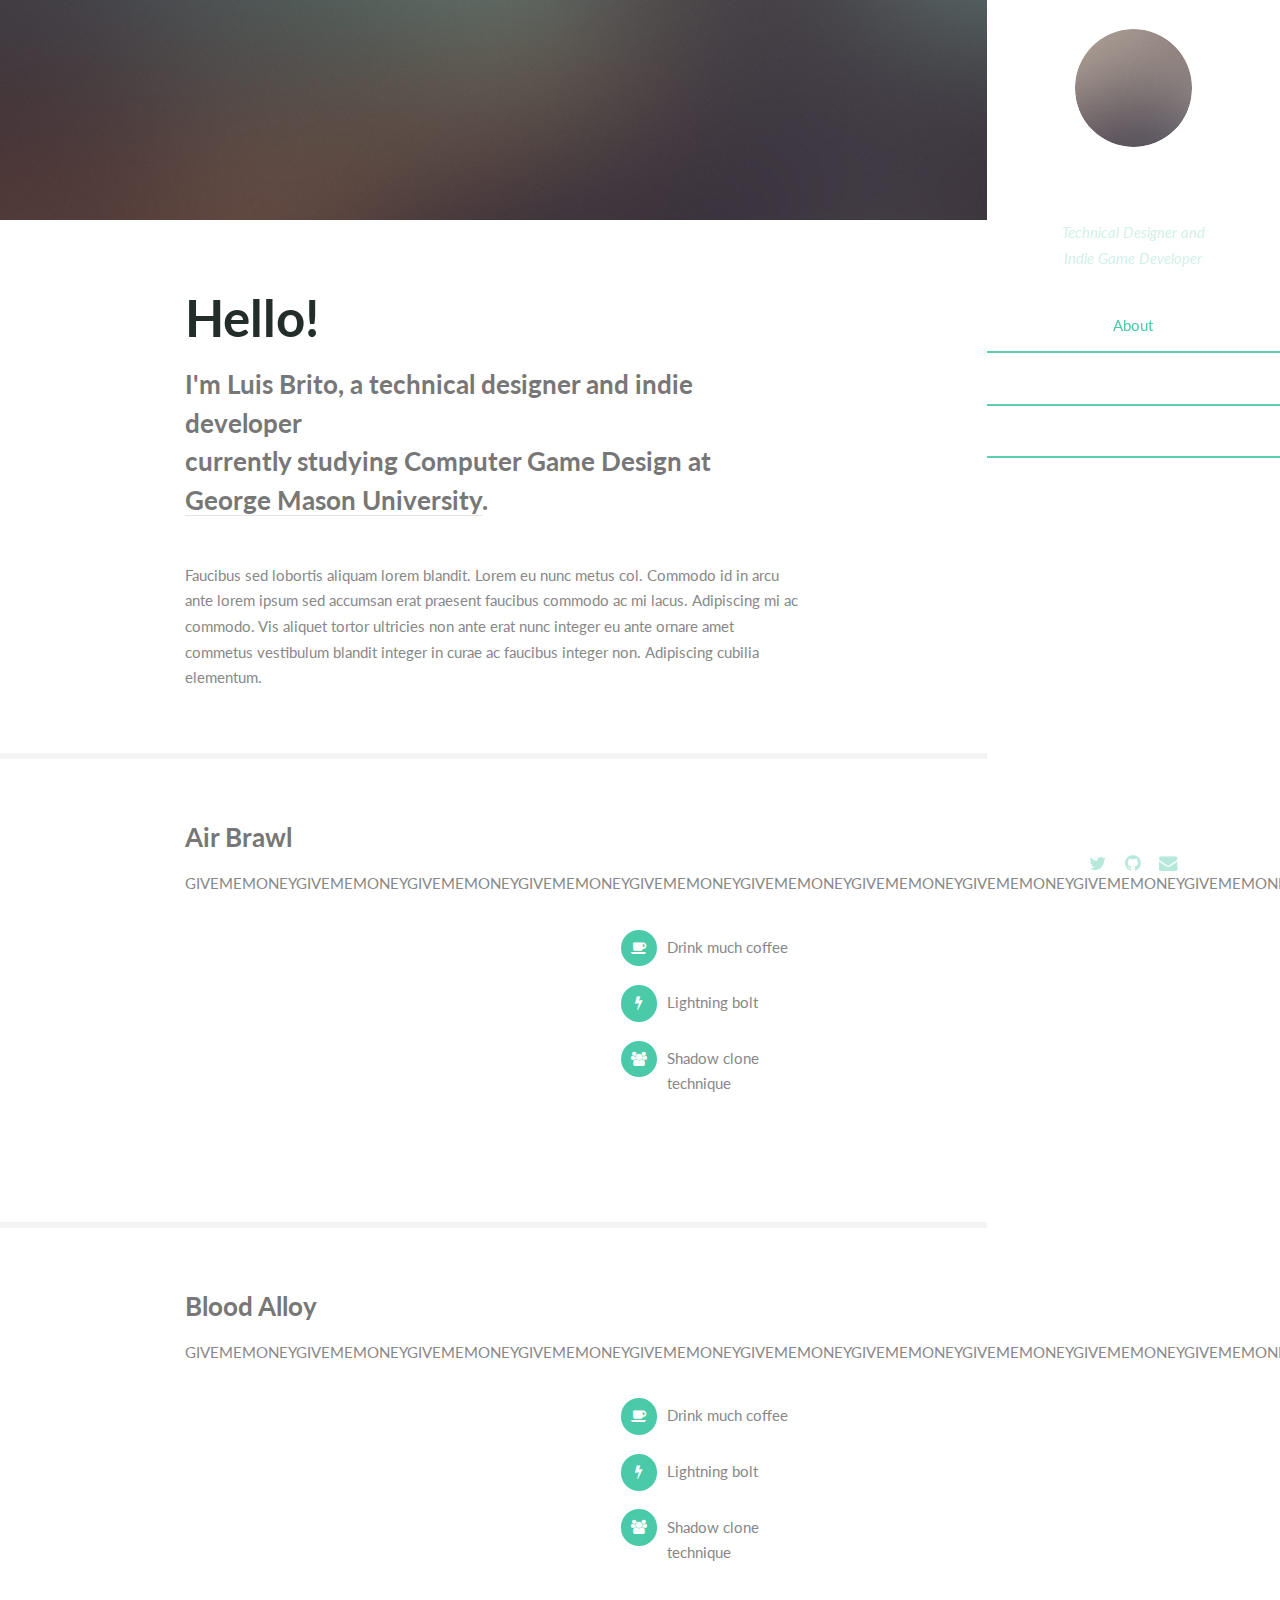
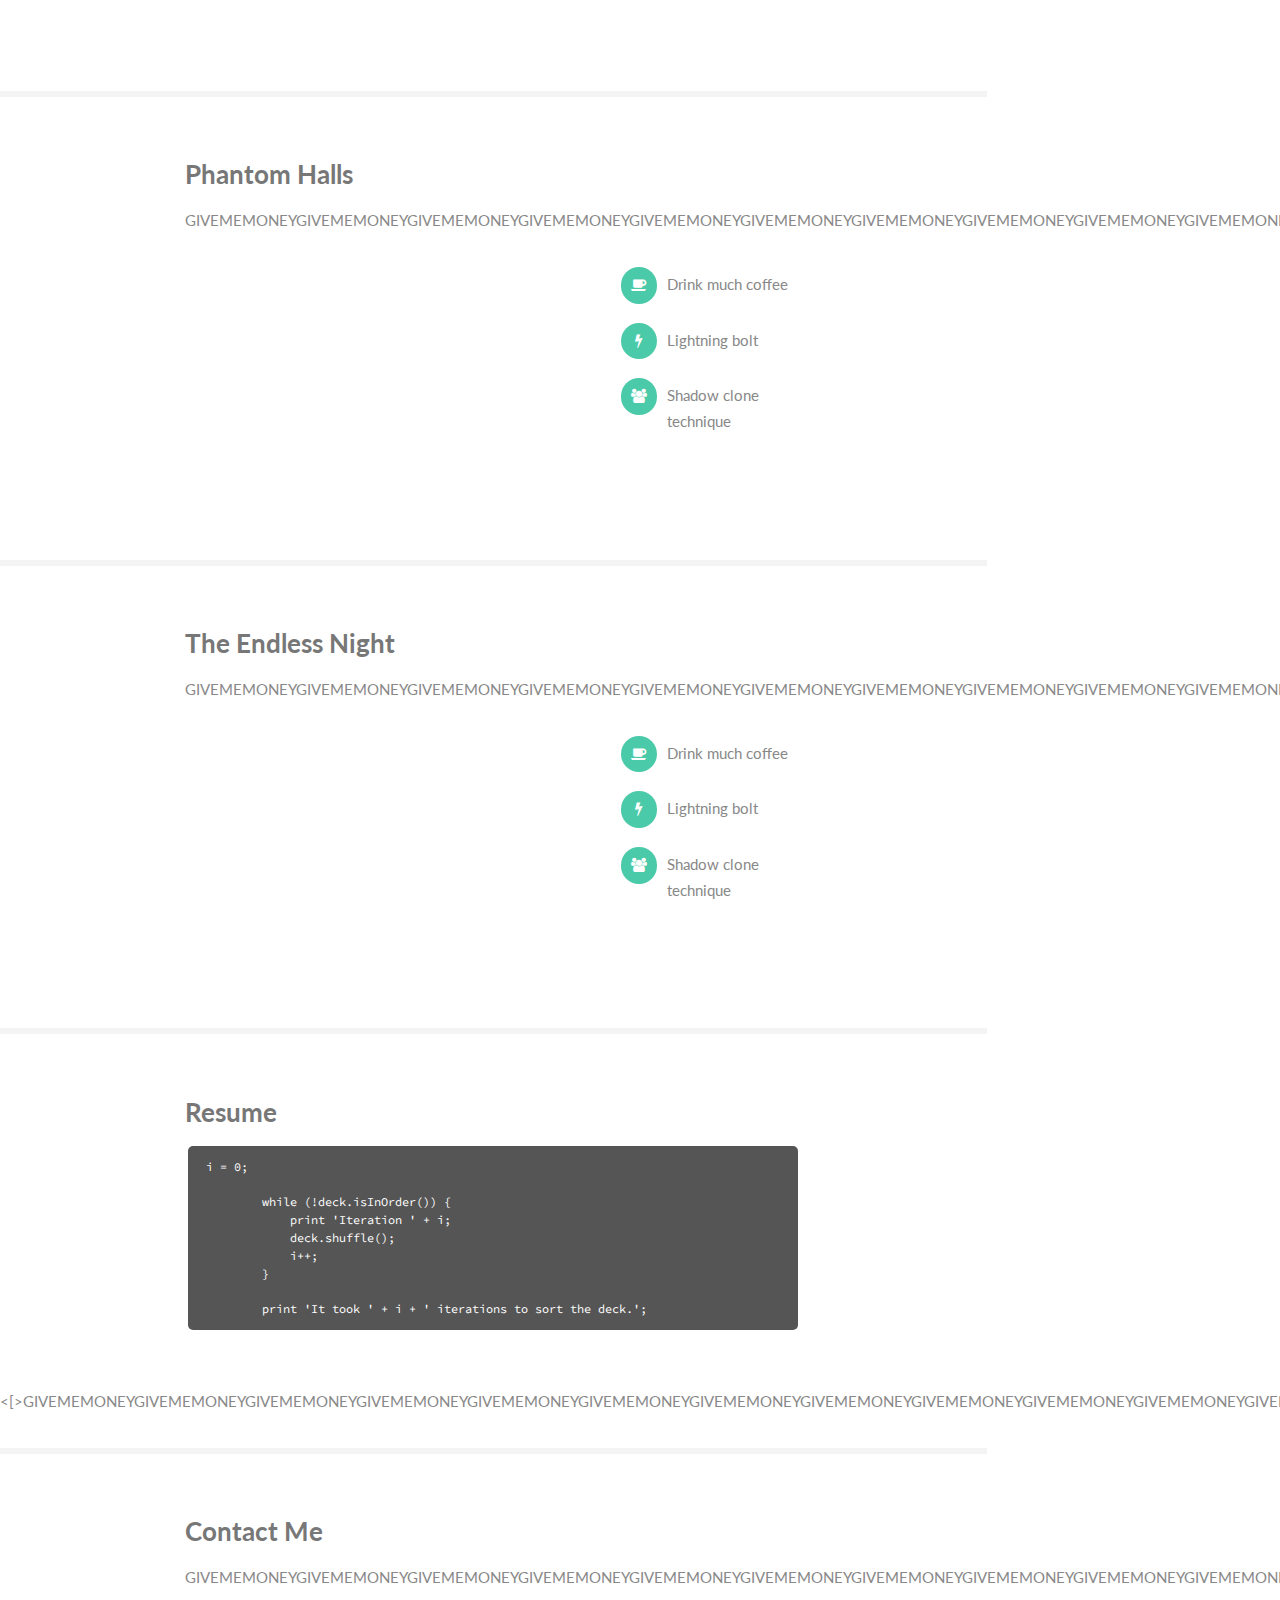
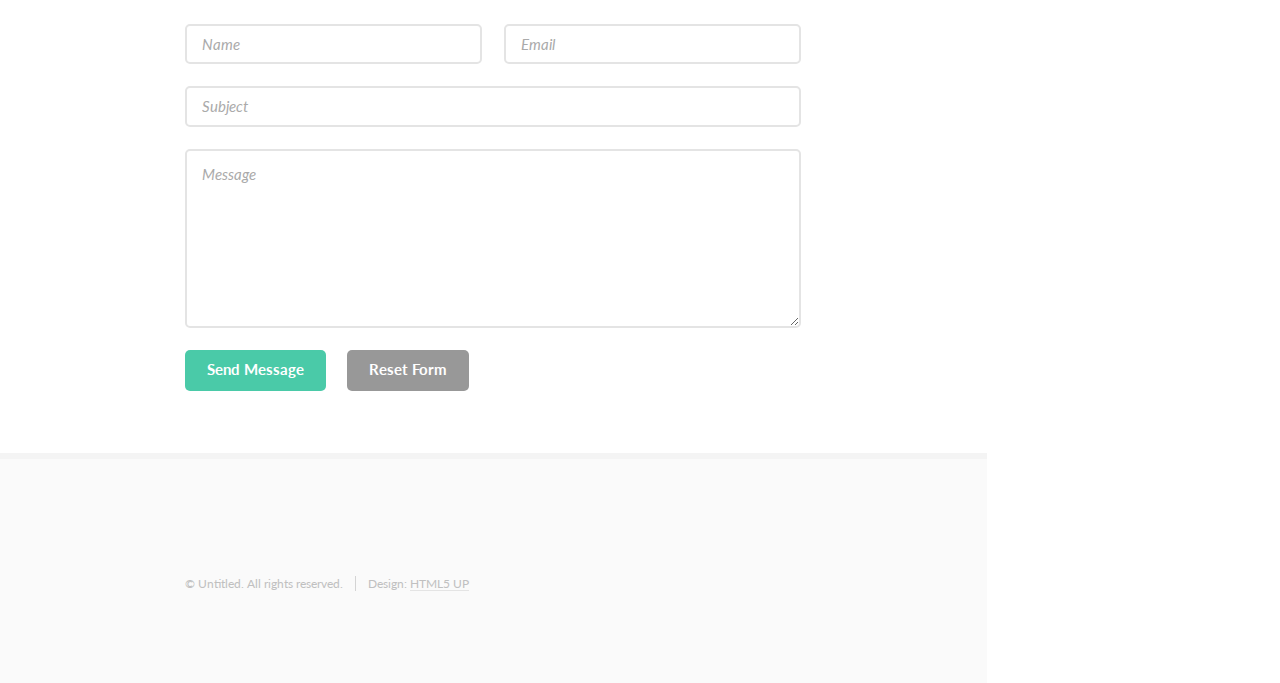
<file: index.html>
<!DOCTYPE HTML>

<html>
	<head>
		<title>Luis Brito Alt Portfolio</title>
		<meta charset="utf-8" />
		<meta name="viewport" content="width=device-width, initial-scale=1" />
		<!--[if lte IE 8]><script src="assets/js/ie/html5shiv.js"></script><![endif]-->
		<link rel="stylesheet" href="assets/css/main.css" />
		<link rel="stylesheet" href="assets/css/custom.css" />
		<!--[if lte IE 8]><link rel="stylesheet" href="assets/css/ie8.css" /><![endif]-->
	</head>
	<body>
<!--Games I've worked on
Air Brawl
Blood Alloy
The Endless Night
Invasion
The Tribe
Brief
Snek



Games Currently working on
Lift City
Phantom Halls
WW2 Survival Game
IWAI
Strat X
Senior Project Game

-->
		<!-- Header -->
			<section id="header">
				<header>
					<span class="image avatar"><img src="images/avatar.jpg" alt="" /></span>
					<h1 id="logo"><a href="#">Luis Brito</a></h1>
					<p>Technical Designer and<br />
					Indie Game Developer</p>
				</header>
				<nav id="nav">
					<ul>
						<li><a href="#one" class="active">About</a></li>
						<li><a href="#two">Games Released</a></li>
						<!--<li><a href="#three">Side Projects</a></li>-->
						<li><a href="#three">Resume</a></li>
						<li><a href="#four">Contact</a></li>
					</ul>
				</nav>
				<footer>
					<ul class="icons">
						<li><a href="#" class="icon fa-twitter"><span class="label">Twitter</span></a></li>
						<li><a href="#" class="icon fa-github"><span class="label">Github</span></a></li>
						<li><a href="#" class="icon fa-envelope"><span class="label">Email</span></a></li>
					</ul>
				</footer>
			</section>

		<!-- Wrapper -->
			<div id="wrapper">

				<!-- Main -->
					<div id="main">

						<!-- One -->
							<section id="one">
								<div class="container">
									<header class="major">
										<h2>Hello!</h2>
										<p>I'm Luis Brito, a technical designer and indie developer<br />
										currently studying Computer Game Design at <a href="https://www.gmu.edu">George Mason University</a>.</p>
									</header>
									<p>Faucibus sed lobortis aliquam lorem blandit. Lorem eu nunc metus col. Commodo id in arcu ante lorem ipsum sed accumsan erat praesent faucibus commodo ac mi lacus. Adipiscing mi ac commodo. Vis aliquet tortor ultricies non ante erat nunc integer eu ante ornare amet commetus vestibulum blandit integer in curae ac faucibus integer non. Adipiscing cubilia elementum.</p>
								</div>
							</section>

						<!-- Two -->
							<section id="two">
								<div class="container">
									<h3>Air Brawl</h3>
									<p>GIVEMEMONEYGIVEMEMONEYGIVEMEMONEYGIVEMEMONEYGIVEMEMONEYGIVEMEMONEYGIVEMEMONEYGIVEMEMONEYGIVEMEMONEYGIVEMEMONEYGIVEMEMONEYGIVEMEMONEYGIVEMEMONEYGIVEMEMONEY</p>
									<div class="features">
										<article>
											<a href="#" class="image top">
												<div class="video-wrapper">
													<iframe src="https://www.youtube.com/embed/NztndgVtjUQ?rel=0" allowfullscreen></iframe>
												</div>
											</a>
											<div class="inner">
												<ul class="feature-icons single-col">
												
													<li class="fa-coffee">Drink much coffee</li>
													<li class="fa-bolt">Lightning bolt</li>
													<li class="fa-users">Shadow clone technique</li>
												</ul>
											</div>
										</article>
									</div>
								</div>
							</section>
									<!--
									<h3><a href="http://html5up.net">Air Brawl</a></h3>
									<p></p><div class="col-sm-7">
									<span class="j-video embed-responsive embed-responsive-16by9">
									<iframe class="responsive-item" src="https://www.youtube.com/embed/NztndgVtjUQ?rel=0" allowfullscreen></iframe>
									</span>
									</div>
									Integer eu ante ornare amet commetus vestibulum blandit integer in curae ac faucibus integer non. Adipiscing cubilia elementum integer lorem ipsum dolor sit amet.</p>
									
									<div class="col-md-7">
				<div class="j-video embed-responsive embed-responsive-16by9">
					<iframe class="responsive-item" src="https://www.youtube.com/embed/NztndgVtjUQ?rel=0" allowfullscreen></iframe>
				</div>
			</div>
			
			<div class="col-md-5 content bold-ps" style="    padding-top: 5px;">
				<p class="fat-text">Roles: Designer, Programmer</p>

				<p class="fat-text">Platform: Windows PC</p>

				<p class="fat-text">Engine: Unity</p>

				<p class="fat-text">Language: C#</p>

				<p class="fat-text">Duration: 1 year 6 months</p>

				<p class="fat-text">Team Size: 4</p>
				<br>
				<ul>
				<li>
				Programmed plane controller and handling.
				</li>
				<li>
				Programmed basic network implementation, including multiplayer lobby, deathmatch, player chat, and other server side features.
				</li>
				<li>
				Co-Designed four of the current six planes, including their unique gameplay features, and several overarching gameplay mechanics.
				</li>
				<li>
				Ran advertising campaign for “Air Brawl.” Successfully raised over 6,000 USD with 268 backers.
				</li>
				<li>
				Promoted “Air Brawl” and managed social media for the “Air Brawl” Kickstarter
				</li>
				<li>
				Released “Air Brawl” through Steam on June 2, 2015.
				</li>
				</ul>
				

				<a href="http://store.steampowered.com/app/375600/">Check out Air Brawl on Steam!</a>
			</div>

			<div class="col-md-7">
				<div class="j-video embed-responsive embed-responsive-16by9">
					<iframe class="responsive-item" src="https://www.youtube.com/embed/NztndgVtjUQ?rel=0" allowfullscreen></iframe>
				</div>
			</div>
									<ul class="feature-icons">
										<li class="fa-code">Write all the code</li>
										<li class="fa-cubes">Stack small boxes</li>
										<li class="fa-book">Read books and stuff</li>
										<li class="fa-coffee">Drink much coffee</li>
										<li class="fa-bolt">Lightning bolt</li>
										<li class="fa-users">Shadow clone technique</li>
									</ul>
								</div>
							</section>
							-->
							</section>
<!-- Two -->
							<section id="two">
								<div class="container">
									<h3><a href="http://html5up.net">Blood Alloy</a></h3>
									<p>GIVEMEMONEYGIVEMEMONEYGIVEMEMONEYGIVEMEMONEYGIVEMEMONEYGIVEMEMONEYGIVEMEMONEYGIVEMEMONEYGIVEMEMONEYGIVEMEMONEYGIVEMEMONEYGIVEMEMONEYGIVEMEMONEYGIVEMEMONEYGIVEMEMONEYGIVEMEMONEYGIVEMEMONEYGIVEMEMONEY</p>
									<div class="features">
										<article>
											<a href="#" class="image top">
												<div class="video-wrapper">
													<iframe src="https://www.youtube.com/embed/kyHOwY6wYB4?rel=0" allowfullscreen></iframe>
												</div>
											</a>
											<div class="inner">
												<ul class="feature-icons single-col">
												
													<li class="fa-coffee">Drink much coffee</li>
													<li class="fa-bolt">Lightning bolt</li>
													<li class="fa-users">Shadow clone technique</li>
												</ul>
											</div>
										</article>
									</div>
								</div>
								
							</section><!-- Two -->
							<section id="two">
								<div class="container">
									<h3>Phantom Halls</h3>
									<p>GIVEMEMONEYGIVEMEMONEYGIVEMEMONEYGIVEMEMONEYGIVEMEMONEYGIVEMEMONEYGIVEMEMONEYGIVEMEMONEYGIVEMEMONEYGIVEMEMONEYGIVEMEMONEYGIVEMEMONEYGIVEMEMONEYGIVEMEMONEYGIVEMEMONEYGIVEMEMONEY</p>
									<div class="features">
										<article>
											<a href="#" class="image top">
												<div class="video-wrapper">
													<iframe src="https://www.youtube.com/embed/kSlw3SPsVVg?rel=0" allowfullscreen></iframe>
												</div>
											</a>
											<div class="inner">
												<ul class="feature-icons single-col">
												
													<li class="fa-coffee">Drink much coffee</li>
													<li class="fa-bolt">Lightning bolt</li>
													<li class="fa-users">Shadow clone technique</li>
												</ul>
											</div>
										</article>
									</div>
								</div>
							</section>
							<section id="two">
								<div class="container">
									<h3>The Endless Night</h3>
									<p>GIVEMEMONEYGIVEMEMONEYGIVEMEMONEYGIVEMEMONEYGIVEMEMONEYGIVEMEMONEYGIVEMEMONEYGIVEMEMONEYGIVEMEMONEYGIVEMEMONEYGIVEMEMONEYGIVEMEMONEYGIVEMEMONEYGIVEMEMONEYGIVEMEMONEYGIVEMEMONEYGIVEMEMONEYGIVEMEMONEY</p>
									<div class="features">
										<article>
											<a href="#" class="image top">
												<div class="video-wrapper">
													<iframe src="https://www.youtube.com/embed/mU0aEV1dtQw?rel=0" allowfullscreen></iframe>
												</div>
											</a>
											<div class="inner">
												<ul class="feature-icons single-col">
												
													<li class="fa-coffee">Drink much coffee</li>
													<li class="fa-bolt">Lightning bolt</li>
													<li class="fa-users">Shadow clone technique</li>
												</ul>
											</div>
										</article>
									</div>
								</div>
							</section>
						<section id="three">
								<div class="container">
									<h3>Resume</h3>

									<section>
										<pre><code>i = 0;

	while (!deck.isInOrder()) {
	    print 'Iteration ' + i;
	    deck.shuffle();
	    i++;
	}

	print 'It took ' + i + ' iterations to sort the deck.';</code></pre>
									</section>
									</div>
									</section><[>GIVEMEMONEYGIVEMEMONEYGIVEMEMONEYGIVEMEMONEYGIVEMEMONEYGIVEMEMONEYGIVEMEMONEYGIVEMEMONEYGIVEMEMONEYGIVEMEMONEYGIVEMEMONEYGIVEMEMONEYGIVEMEMONEYGIVEMEMONEY</p>
									</section>
						<!-- Three -->
						<!--
							<section id="three">
								<div class="container">
									<h3>Air Brawl</h3>
									<p>Air Brawl is a pretty cool game</p>
									<div class="features">
										<article>
											<a href="#" class="image top">
												<div class="video-wrapper">
													<iframe src="https://www.youtube.com/embed/NztndgVtjUQ?rel=0" allowfullscreen></iframe>
												</div>
											</a>
											<div class="inner">
												<ul class="feature-icons single-col">
												
													<li class="fa-coffee">Drink much coffee</li>
													<li class="fa-bolt">Lightning bolt</li>
													<li class="fa-users">Shadow clone technique</li>
												</ul>
											</div>
										</article>
										<article>
											<a href="#" class="image"><img src="images/pic02.jpg" alt="" /></a>
											<div class="inner">
												<h4>Terraformed a small moon</h4>
												<p>Integer eu ante ornare amet commetus vestibulum blandit integer in curae ac faucibus integer adipiscing ornare amet.</p>
											</div>
										</article>
										<article>
											<a href="#" class="image"><img src="images/pic03.jpg" alt="" /></a>
											<div class="inner">
												<h4>Snapped dark matter in the wild</h4>
												<p>Integer eu ante ornare amet commetus vestibulum blandit integer in curae ac faucibus integer adipiscing ornare amet.</p>
											</div>
										</article>
									</div>
								</div>
							</section>
-->
						<!-- Four -->
							<section id="four">
								<div class="container">
									<h3>Contact Me</h3>
									<p>GIVEMEMONEYGIVEMEMONEYGIVEMEMONEYGIVEMEMONEYGIVEMEMONEYGIVEMEMONEYGIVEMEMONEYGIVEMEMONEYGIVEMEMONEYGIVEMEMONEYGIVEMEMONEYGIVEMEMONEYGIVEMEMONEYGIVEMEMONEYGIVEMEMONEYGIVEMEMONEY</p>
									<form method="post" action="#">
										<div class="row uniform">
											<div class="6u 12u(xsmall)"><input type="text" name="name" id="name" placeholder="Name" /></div>
											<div class="6u 12u(xsmall)"><input type="email" name="email" id="email" placeholder="Email" /></div>
										</div>
										<div class="row uniform">
											<div class="12u"><input type="text" name="subject" id="subject" placeholder="Subject" /></div>
										</div>
										<div class="row uniform">
											<div class="12u"><textarea name="message" id="message" placeholder="Message" rows="6"></textarea></div>
										</div>
										<div class="row uniform">
											<div class="12u">
												<ul class="actions">
													<li><input type="submit" class="special" value="Send Message" /></li>
													<li><input type="reset" value="Reset Form" /></li>
												</ul>
											</div>
										</div>
									</form>
								</div>
							</section>

						<!-- Five -->
						<!--
						
							<section id="five">
								<div class="container">
									<h3>Elements</h3>

									<section>
										<h4>Text</h4>
										<p>This is <b>bold</b> and this is <strong>strong</strong>. This is <i>italic</i> and this is <em>emphasized</em>.
										This is <sup>superscript</sup> text and this is <sub>subscript</sub> text.
										This is <u>underlined</u> and this is code: <code>for (;;) { ... }</code>. Finally, <a href="#">this is a link</a>.</p>
										<hr />
										<header>
											<h4>Heading with a Subtitle</h4>
											<p>Lorem ipsum dolor sit amet nullam id egestas urna aliquam</p>
										</header>
										<p>Nunc lacinia ante nunc ac lobortis. Interdum adipiscing gravida odio porttitor sem non mi integer non faucibus ornare mi ut ante amet placerat aliquet. Volutpat eu sed ante lacinia sapien lorem accumsan varius montes viverra nibh in adipiscing blandit tempus accumsan.</p>
										<header>
											<h5>Heading with a Subtitle</h5>
											<p>Lorem ipsum dolor sit amet nullam id egestas urna aliquam</p>
										</header>
										<p>Nunc lacinia ante nunc ac lobortis. Interdum adipiscing gravida odio porttitor sem non mi integer non faucibus ornare mi ut ante amet placerat aliquet. Volutpat eu sed ante lacinia sapien lorem accumsan varius montes viverra nibh in adipiscing blandit tempus accumsan.</p>
										<hr />
										<h2>Heading Level 2</h2>
										<h3>Heading Level 3</h3>
										<h4>Heading Level 4</h4>
										<h5>Heading Level 5</h5>
										<h6>Heading Level 6</h6>
										<hr />
										<h5>Blockquote</h5>
										<blockquote>Fringilla nisl. Donec accumsan interdum nisi, quis tincidunt felis sagittis eget tempus euismod. Vestibulum ante ipsum primis in faucibus vestibulum. Blandit adipiscing eu felis iaculis volutpat ac adipiscing accumsan faucibus. Vestibulum ante ipsum primis in faucibus lorem ipsum dolor sit amet nullam adipiscing eu felis.</blockquote>
										<h5>Preformatted</h5>
										<pre><code>i = 0;

	while (!deck.isInOrder()) {
	    print 'Iteration ' + i;
	    deck.shuffle();
	    i++;
	}

	print 'It took ' + i + ' iterations to sort the deck.';</code></pre>
									</section>

									<section>
										<h4>Lists</h4>
										<div class="row">
											<div class="6u 12u(xsmall)">
												<h5>Unordered</h5>
												<ul>
													<li>Dolor pulvinar etiam magna etiam.</li>
													<li>Sagittis adipiscing lorem eleifend.</li>
													<li>Felis enim feugiat dolore viverra.</li>
												</ul>
												<h5>Alternate</h5>
												<ul class="alt">
													<li>Dolor pulvinar etiam magna etiam.</li>
													<li>Sagittis adipiscing lorem eleifend.</li>
													<li>Felis enim feugiat dolore viverra.</li>
												</ul>
											</div>
											<div class="6u 12u(xsmall)">
												<h5>Ordered</h5>
												<ol>
													<li>Dolor pulvinar etiam magna etiam.</li>
													<li>Etiam vel felis at lorem sed viverra.</li>
													<li>Felis enim feugiat dolore viverra.</li>
													<li>Dolor pulvinar etiam magna etiam.</li>
													<li>Etiam vel felis at lorem sed viverra.</li>
													<li>Felis enim feugiat dolore viverra.</li>
												</ol>
												<h5>Icons</h5>
												<ul class="icons">
													<li><a href="#" class="icon fa-twitter"><span class="label">Twitter</span></a></li>
													<li><a href="#" class="icon fa-facebook"><span class="label">Facebook</span></a></li>
													<li><a href="#" class="icon fa-instagram"><span class="label">Instagram</span></a></li>
													<li><a href="#" class="icon fa-github"><span class="label">Github</span></a></li>
													<li><a href="#" class="icon fa-dribbble"><span class="label">Dribbble</span></a></li>
													<li><a href="#" class="icon fa-tumblr"><span class="label">Tumblr</span></a></li>
												</ul>
											</div>
										</div>
										<h5>Actions</h5>
										<ul class="actions">
											<li><a href="#" class="button special">Default</a></li>
											<li><a href="#" class="button">Default</a></li>
											<li><a href="#" class="button alt">Default</a></li>
										</ul>
										<ul class="actions small">
											<li><a href="#" class="button special small">Small</a></li>
											<li><a href="#" class="button small">Small</a></li>
											<li><a href="#" class="button alt small">Small</a></li>
										</ul>
										<div class="row">
											<div class="3u 6u(medium) 12u$(xsmall)">
												<ul class="actions vertical">
													<li><a href="#" class="button special">Default</a></li>
													<li><a href="#" class="button">Default</a></li>
													<li><a href="#" class="button alt">Default</a></li>
												</ul>
											</div>
											<div class="3u 6u$(medium) 12u$(xsmall)">
												<ul class="actions vertical small">
													<li><a href="#" class="button special small">Small</a></li>
													<li><a href="#" class="button small">Small</a></li>
													<li><a href="#" class="button alt small">Small</a></li>
												</ul>
											</div>
											<div class="3u 6u(medium) 12u$(xsmall)">
												<ul class="actions vertical">
													<li><a href="#" class="button special fit">Default</a></li>
													<li><a href="#" class="button fit">Default</a></li>
													<li><a href="#" class="button alt fit">Default</a></li>
												</ul>
											</div>
											<div class="3u 6u$(medium) 12u$(xsmall)">
												<ul class="actions vertical small">
													<li><a href="#" class="button special small fit">Small</a></li>
													<li><a href="#" class="button small fit">Small</a></li>
													<li><a href="#" class="button alt small fit">Small</a></li>
												</ul>
											</div>
										</div>
									</section>

									<section>
										<h4>Table</h4>
										<h5>Default</h5>
										<div class="table-wrapper">
											<table>
												<thead>
													<tr>
														<th>Name</th>
														<th>Description</th>
														<th>Price</th>
													</tr>
												</thead>
												<tbody>
													<tr>
														<td>Item One</td>
														<td>Ante turpis integer aliquet porttitor.</td>
														<td>29.99</td>
													</tr>
													<tr>
														<td>Item Two</td>
														<td>Vis ac commodo adipiscing arcu aliquet.</td>
														<td>19.99</td>
													</tr>
													<tr>
														<td>Item Three</td>
														<td> Morbi faucibus arcu accumsan lorem.</td>
														<td>29.99</td>
													</tr>
													<tr>
														<td>Item Four</td>
														<td>Vitae integer tempus condimentum.</td>
														<td>19.99</td>
													</tr>
													<tr>
														<td>Item Five</td>
														<td>Ante turpis integer aliquet porttitor.</td>
														<td>29.99</td>
													</tr>
												</tbody>
												<tfoot>
													<tr>
														<td colspan="2"></td>
														<td>100.00</td>
													</tr>
												</tfoot>
											</table>
										</div>

										<h5>Alternate</h5>
										<div class="table-wrapper">
											<table class="alt">
												<thead>
													<tr>
														<th>Name</th>
														<th>Description</th>
														<th>Price</th>
													</tr>
												</thead>
												<tbody>
													<tr>
														<td>Item One</td>
														<td>Ante turpis integer aliquet porttitor.</td>
														<td>29.99</td>
													</tr>
													<tr>
														<td>Item Two</td>
														<td>Vis ac commodo adipiscing arcu aliquet.</td>
														<td>19.99</td>
													</tr>
													<tr>
														<td>Item Three</td>
														<td> Morbi faucibus arcu accumsan lorem.</td>
														<td>29.99</td>
													</tr>
													<tr>
														<td>Item Four</td>
														<td>Vitae integer tempus condimentum.</td>
														<td>19.99</td>
													</tr>
													<tr>
														<td>Item Five</td>
														<td>Ante turpis integer aliquet porttitor.</td>
														<td>29.99</td>
													</tr>
												</tbody>
												<tfoot>
													<tr>
														<td colspan="2"></td>
														<td>100.00</td>
													</tr>
												</tfoot>
											</table>
										</div>
									</section>

									<section>
										<h4>Buttons</h4>
										<ul class="actions">
											<li><a href="#" class="button special">Special</a></li>
											<li><a href="#" class="button">Default</a></li>
											<li><a href="#" class="button alt">Alternate</a></li>
										</ul>
										<ul class="actions">
											<li><a href="#" class="button special big">Big</a></li>
											<li><a href="#" class="button">Default</a></li>
											<li><a href="#" class="button alt small">Small</a></li>
										</ul>
										<ul class="actions fit">
											<li><a href="#" class="button special fit">Fit</a></li>
											<li><a href="#" class="button fit">Fit</a></li>
											<li><a href="#" class="button alt fit">Fit</a></li>
										</ul>
										<ul class="actions fit small">
											<li><a href="#" class="button special fit small">Fit + Small</a></li>
											<li><a href="#" class="button fit small">Fit + Small</a></li>
											<li><a href="#" class="button alt fit small">Fit + Small</a></li>
										</ul>
										<ul class="actions">
											<li><a href="#" class="button special icon fa-download">Icon</a></li>
											<li><a href="#" class="button icon fa-download">Icon</a></li>
											<li><a href="#" class="button alt icon fa-check">Icon</a></li>
										</ul>
										<ul class="actions">
											<li><span class="button special disabled">Special</span></li>
											<li><span class="button disabled">Default</span></li>
											<li><span class="button alt disabled">Alternate</span></li>
										</ul>
									</section>

									<section>
										<h4>Form</h4>
										<form method="post" action="#">
											<div class="row uniform">
												<div class="6u 12u(xsmall)">
													<input type="text" name="demo-name" id="demo-name" value="" placeholder="Name" />
												</div>
												<div class="6u 12u(xsmall)">
													<input type="email" name="demo-email" id="demo-email" value="" placeholder="Email" />
												</div>
											</div>
											<div class="row uniform">
												<div class="12u">
													<div class="select-wrapper">
														<select name="demo-category" id="demo-category">
															<option value="">- Category -</option>
															<option value="1">Manufacturing</option>
															<option value="1">Shipping</option>
															<option value="1">Administration</option>
															<option value="1">Human Resources</option>
														</select>
													</div>
												</div>
											</div>
											<div class="row uniform">
												<div class="4u 12u(medium)">
													<input type="radio" id="demo-priority-low" name="demo-priority" checked>
													<label for="demo-priority-low">Low Priority</label>
												</div>
												<div class="4u 12u(medium)">
													<input type="radio" id="demo-priority-normal" name="demo-priority">
													<label for="demo-priority-normal">Normal Priority</label>
												</div>
												<div class="4u 12u(medium)">
													<input type="radio" id="demo-priority-high" name="demo-priority">
													<label for="demo-priority-high">High Priority</label>
												</div>
											</div>
											<div class="row uniform">
												<div class="6u 12u(medium)">
													<input type="checkbox" id="demo-copy" name="demo-copy">
													<label for="demo-copy">Email me a copy of this message</label>
												</div>
												<div class="6u 12u(medium)">
													<input type="checkbox" id="demo-human" name="demo-human" checked>
													<label for="demo-human">I am a human and not a robot</label>
												</div>
											</div>
											<div class="row uniform">
												<div class="12u">
													<textarea name="demo-message" id="demo-message" placeholder="Enter your message" rows="6"></textarea>
												</div>
											</div>
											<div class="row uniform">
												<div class="12u">
													<ul class="actions">
														<li><input type="submit" value="Send Message" /></li>
														<li><input type="reset" value="Reset" class="alt" /></li>
													</ul>
												</div>
											</div>
										</form>
									</section>

									<section>
										<h4>Image</h4>
										<h5>Fit</h5>
										<span class="image fit"><img src="images/banner.jpg" alt="" /></span>
										<div class="box alt">
											<div class="row 100% uniform">
												<div class="4u"><span class="image fit"><img src="images/pic01.jpg" alt="" /></span></div>
												<div class="4u"><span class="image fit"><img src="images/pic02.jpg" alt="" /></span></div>
												<div class="4u"><span class="image fit"><img src="images/pic03.jpg" alt="" /></span></div>
											</div>
											<div class="4u"><span class="image fit"><img src="images/pic03.jpg" alt="" /></span></div>
											<div class="row 30% uniform">
												<div class="4u"><span class="image fit"><img src="images/pic02.jpg" alt="" /></span></div>
												<div class="4u"><span class="image fit"><img src="images/pic03.jpg" alt="" /></span></div>
												<div class="4u"><span class="image fit"><img src="images/pic01.jpg" alt="" /></span></div>
											</div>
											<div class="row 50% uniform">
												
												<div class="4u"><span class="image fit"><img src="images/pic01.jpg" alt="" /></span></div>
												<div class="4u"><span class="image fit"><img src="images/pic02.jpg" alt="" /></span></div>
											</div>
										</div>
										<h5>Left &amp; Right</h5>
										<p><span class="image left"><img src="images/avatar.jpg" alt="" /></span>Fringilla nisl. Donec accumsan interdum nisi, quis tincidunt felis sagittis eget. tempus euismod. Vestibulum ante ipsum primis in faucibus vestibulum. Blandit adipiscing eu felis iaculis volutpat ac adipiscing accumsan eu faucibus. Integer ac pellentesque praesent tincidunt felis sagittis eget. tempus euismod. Vestibulum ante ipsum primis in faucibus vestibulum. Blandit adipiscing eu felis iaculis volutpat ac adipiscing accumsan eu faucibus. Integer ac pellentesque praesent. Donec accumsan interdum nisi, quis tincidunt felis sagittis eget. tempus euismod. Vestibulum ante ipsum primis in faucibus vestibulum. Blandit adipiscing eu felis iaculis volutpat ac adipiscing accumsan eu faucibus. Integer ac pellentesque praesent tincidunt felis sagittis eget. tempus euismod. Vestibulum ante ipsum primis in faucibus vestibulum. Blandit adipiscing eu felis iaculis volutpat ac adipiscing accumsan eu faucibus. Integer ac pellentesque praesent.</p>
										<div class="col-md-7">
										<div class="j-video embed-responsive embed-responsive-16by9">
										
										<iframe class="responsive-item" src="https://www.youtube.com/embed/NztndgVtjUQ?rel=0" allowfullscreen></iframe>
										<p><span class="image left"><iframe class="responsive-item" src="https://www.youtube.com/embed/NztndgVtjUQ?rel=0" allowfullscreen></iframe></span>Fringilla nisl. Donec accumsan interdum nisi, quis tincidunt felis sagittis eget. tempus euismod. Vestibulum ante ipsum primis in faucibus vestibulum. Blandit adipiscing eu felis iaculis volutpat ac adipiscing accumsan eu faucibus. Integer ac pellentesque praesent tincidunt felis sagittis eget. tempus euismod. Vestibulum ante ipsum primis in faucibus vestibulum. Blandit adipiscing eu felis iaculis volutpat ac adipiscing accumsan eu faucibus. Integer ac pellentesque praesent. Donec accumsan interdum nisi, quis tincidunt felis sagittis eget. tempus euismod. Vestibulum ante ipsum primis in faucibus vestibulum. Blandit adipiscing eu felis iaculis volutpat ac adipiscing accumsan eu faucibus. Integer ac pellentesque praesent tincidunt felis sagittis eget. tempus euismod. Vestibulum ante ipsum primis in faucibus vestibulum. Blandit adipiscing eu felis iaculis volutpat ac adipiscing accumsan eu faucibus. Integer ac pellentesque praesent.</p>
										<p><iframe class="responsive-item" src="https://www.youtube.com/embed/NztndgVtjUQ?rel=0" allowfullscreen></iframe>Fringilla nisl. Donec accumsan interdum nisi, quis tincidunt felis sagittis eget. tempus euismod. Vestibulum ante ipsum primis in faucibus vestibulum. Blandit adipiscing eu felis iaculis volutpat ac adipiscing accumsan eu faucibus. Integer ac pellentesque praesent tincidunt felis sagittis eget. tempus euismod. Vestibulum ante ipsum primis in faucibus vestibulum. Blandit adipiscing eu felis iaculis volutpat ac adipiscing accumsan eu faucibus. Integer ac pellentesque praesent. Donec accumsan interdum nisi, quis tincidunt felis sagittis eget. tempus euismod. Vestibulum ante ipsum primis in faucibus vestibulum. Blandit adipiscing eu felis iaculis volutpat ac adipiscing accumsan eu faucibus. Integer ac pellentesque praesent tincidunt felis sagittis eget. tempus euismod. Vestibulum ante ipsum primis in faucibus vestibulum. Blandit adipiscing eu felis iaculis volutpat ac adipiscing accumsan eu faucibus. Integer ac pellentesque praesent.</p>
										
										</div>
										</div>
										<div class="embed-responsive embed-responsive-16by9">
  <iframe class="embed-responsive-item" src="https://www.youtube.com/embed/NztndgVtjUQ?rel=0"></iframe>
</div>
-->
<!-- 4:3 aspect ratio -->
<!--
<div class="embed-responsive embed-responsive-4by3">
  <iframe class="embed-responsive-item" src="https://www.youtube.com/embed/NztndgVtjUQ?rel=0"></iframe>
</div>
										<p><span class="image right"><img src="images/avatar.jpg" alt="" /></span>Fringilla nisl. Donec accumsan interdum nisi, quis tincidunt felis sagittis eget. tempus euismod. Vestibulum ante ipsum primis in faucibus vestibulum. Blandit adipiscing eu felis iaculis volutpat ac adipiscing accumsan eu faucibus. Integer ac pellentesque praesent tincidunt felis sagittis eget. tempus euismod. Vestibulum ante ipsum primis in faucibus vestibulum. Blandit adipiscing eu felis iaculis volutpat ac adipiscing accumsan eu faucibus. Integer ac pellentesque praesent. Donec accumsan interdum nisi, quis tincidunt felis sagittis eget. tempus euismod. Vestibulum ante ipsum primis in faucibus vestibulum. Blandit adipiscing eu felis iaculis volutpat ac adipiscing accumsan eu faucibus. Integer ac pellentesque praesent tincidunt felis sagittis eget. tempus euismod. Vestibulum ante ipsum primis in faucibus vestibulum. Blandit adipiscing eu felis iaculis volutpat ac adipiscing accumsan eu faucibus. Integer ac pellentesque praesent.</p>
									</section>

								</div>
							</section>
						

					</div>
-->
				<!-- Footer -->
					<section id="footer">
						<div class="container">
							<ul class="copyright">
								<li>&copy; Untitled. All rights reserved.</li><li>Design: <a href="http://html5up.net">HTML5 UP</a></li>
							</ul>
						</div>
					</section>

			</div>

		<!-- Scripts -->
			<script src="assets/js/jquery.min.js"></script>
			<script src="assets/js/jquery.scrollzer.min.js"></script>
			<script src="assets/js/jquery.scrolly.min.js"></script>
			<script src="assets/js/skel.min.js"></script>
			<script src="assets/js/util.js"></script>
			<!--[if lte IE 8]><script src="assets/js/ie/respond.min.js"></script><![endif]-->
			<script src="assets/js/main.js"></script>

	</body>
</html>
</file>
<file: assets/css/custom.css>
/* Do not edit the main CSS if you ever want to update the template, add custom hacks here! */

ul.feature-icons.single-col li {
  width: 100%;
}

.video-wrapper {
  position: relative;
  padding-bottom: 56.25%; /* 9/16 => 16:9 ratio */
  height: 0;
}

.video-wrapper iframe {
  position: absolute;
  top: 0;
  left: 0;
  width: 100%;
  height: 100%;
}

.features article .image.top {
  vertical-align: top;
}

.features article .inner{
  width:100%;
}

.features article .image {
  width: 100%;
}

@media (min-width: 768px) {
  .features article .inner{
    width:28%;
  }

  .features article .image {
    width: 70%;
    padding-right: 1.5em;
  }
  
  ul.feature-icons li {
    padding: 0.35em 0 0 3.2em;
  }
}
</file>
<file: assets/css/ie8.css>
/*
	Read Only by HTML5 UP
	html5up.net | @ajlkn
	Free for personal and commercial use under the CCA 3.0 license (html5up.net/license)
*/

/* Basic */

	code,
	input[type="text"],
	input[type="password"],
	input[type="email"],
	select,
	textarea,
	.box,
	.image,
	.image img,
	input[type="submit"],
	input[type="reset"],
	input[type="button"],
	.button {
		position: relative;
		-ms-behavior: url("assets/js/ie/PIE.htc");
	}

/* Form */

	input[type="text"],
	input[type="password"],
	input[type="email"],
	select {
		line-height: 2.75em;
	}

	input[type="checkbox"],
	input[type="radio"] {
		-moz-appearance: normal;
		-webkit-appearance: normal;
		-ms-appearance: normal;
		appearance: normal;
	}

		input[type="checkbox"] + label,
		input[type="radio"] + label {
			padding: 0 0 0 1.5em;
		}

			input[type="checkbox"] + label:before,
			input[type="radio"] + label:before {
				display: none;
			}

/* Button */

	input[type="submit"].alt,
	input[type="reset"].alt,
	input[type="button"].alt,
	.button.alt {
		border: solid 2px #e4e4e4;
	}
</file>
<file: assets/css/main.css>
@import url("font-awesome.min.css");
@import url("http://fonts.googleapis.com/css?family=Lato:400,400italic,700,700italic|Source+Code+Pro:400");

/*
	Read Only by HTML5 UP
	html5up.net | @ajlkn
	Free for personal and commercial use under the CCA 3.0 license (html5up.net/license)
*/

/* Reset */

	html, body, div, span, applet, object, iframe, h1, h2, h3, h4, h5, h6, p, blockquote, pre, a, abbr, acronym, address, big, cite, code, del, dfn, em, img, ins, kbd, q, s, samp, small, strike, strong, sub, sup, tt, var, b, u, i, center, dl, dt, dd, ol, ul, li, fieldset, form, label, legend, table, caption, tbody, tfoot, thead, tr, th, td, article, aside, canvas, details, embed, figure, figcaption, footer, header, hgroup, menu, nav, output, ruby, section, summary, time, mark, audio, video {
		margin: 0;
		padding: 0;
		border: 0;
		font-size: 100%;
		font: inherit;
		vertical-align: baseline;
	}

	article, aside, details, figcaption, figure, footer, header, hgroup, menu, nav, section {
		display: block;
	}

	body {
		line-height: 1;
	}

	ol, ul {
		list-style: none;
	}

	blockquote, q {
		quotes: none;
	}

	blockquote:before, blockquote:after, q:before, q:after {
		content: '';
		content: none;
	}

	table {
		border-collapse: collapse;
		border-spacing: 0;
	}

	body {
		-webkit-text-size-adjust: none;
	}

/* Box Model */

	*, *:before, *:after {
		-moz-box-sizing: border-box;
		-webkit-box-sizing: border-box;
		box-sizing: border-box;
	}

/* Containers */

	.container {
		margin-left: auto;
		margin-right: auto;
	}

	.container.\31 25\25 {
		width: 100%;
		max-width: 56.25em;
		min-width: 45em;
	}

	.container.\37 5\25 {
		width: 33.75em;
	}

	.container.\35 0\25 {
		width: 22.5em;
	}

	.container.\32 5\25 {
		width: 11.25em;
	}

	.container {
		width: 45em;
	}

	@media screen and (max-width: 1680px) {

		.container.\31 25\25 {
			width: 100%;
			max-width: 56.25em;
			min-width: 45em;
		}

		.container.\37 5\25 {
			width: 33.75em;
		}

		.container.\35 0\25 {
			width: 22.5em;
		}

		.container.\32 5\25 {
			width: 11.25em;
		}

		.container {
			width: 45em;
		}

	}

	@media screen and (max-width: 1280px) {

		.container.\31 25\25 {
			width: 100%;
			max-width: 52.5em;
			min-width: 42em;
		}

		.container.\37 5\25 {
			width: 31.5em;
		}

		.container.\35 0\25 {
			width: 21em;
		}

		.container.\32 5\25 {
			width: 10.5em;
		}

		.container {
			width: 42em;
		}

	}

	@media screen and (max-width: 1024px) {

		.container.\31 25\25 {
			width: 100%;
			max-width: 106.25%;
			min-width: 85%;
		}

		.container.\37 5\25 {
			width: 63.75%;
		}

		.container.\35 0\25 {
			width: 42.5%;
		}

		.container.\32 5\25 {
			width: 21.25%;
		}

		.container {
			width: 85% !important;
		}

	}

	@media screen and (max-width: 736px) {

		.container.\31 25\25 {
			width: 100%;
			max-width: 112.5%;
			min-width: 90%;
		}

		.container.\37 5\25 {
			width: 67.5%;
		}

		.container.\35 0\25 {
			width: 45%;
		}

		.container.\32 5\25 {
			width: 22.5%;
		}

		.container {
			width: 90% !important;
		}

	}

	@media screen and (max-width: 480px) {

		.container.\31 25\25 {
			width: 100%;
			max-width: 112.5%;
			min-width: 90%;
		}

		.container.\37 5\25 {
			width: 67.5%;
		}

		.container.\35 0\25 {
			width: 45%;
		}

		.container.\32 5\25 {
			width: 22.5%;
		}

		.container {
			width: 90% !important;
		}

	}

/* Grid */

	.row {
		border-bottom: solid 1px transparent;
		-moz-box-sizing: border-box;
		-webkit-box-sizing: border-box;
		box-sizing: border-box;
	}

	.row > * {
		float: left;
		-moz-box-sizing: border-box;
		-webkit-box-sizing: border-box;
		box-sizing: border-box;
	}

	.row:after, .row:before {
		content: '';
		display: block;
		clear: both;
		height: 0;
	}

	.row.uniform > * > :first-child {
		margin-top: 0;
	}

	.row.uniform > * > :last-child {
		margin-bottom: 0;
	}

	.row.\30 \25 > * {
		padding: 0 0 0 0em;
	}

	.row.\30 \25 {
		margin: 0 0 -1px 0em;
	}

	.row.uniform.\30 \25 > * {
		padding: 0em 0 0 0em;
	}

	.row.uniform.\30 \25 {
		margin: 0em 0 -1px 0em;
	}

	.row > * {
		padding: 0 0 0 2em;
	}

	.row {
		margin: 0 0 -1px -2em;
	}

	.row.uniform > * {
		padding: 2em 0 0 2em;
	}

	.row.uniform {
		margin: -2em 0 -1px -2em;
	}

	.row.\32 00\25 > * {
		padding: 0 0 0 4em;
	}

	.row.\32 00\25 {
		margin: 0 0 -1px -4em;
	}

	.row.uniform.\32 00\25 > * {
		padding: 4em 0 0 4em;
	}

	.row.uniform.\32 00\25 {
		margin: -4em 0 -1px -4em;
	}

	.row.\31 50\25 > * {
		padding: 0 0 0 3em;
	}

	.row.\31 50\25 {
		margin: 0 0 -1px -3em;
	}

	.row.uniform.\31 50\25 > * {
		padding: 3em 0 0 3em;
	}

	.row.uniform.\31 50\25 {
		margin: -3em 0 -1px -3em;
	}

	.row.\35 0\25 > * {
		padding: 0 0 0 1em;
	}

	.row.\35 0\25 {
		margin: 0 0 -1px -1em;
	}

	.row.uniform.\35 0\25 > * {
		padding: 1em 0 0 1em;
	}

	.row.uniform.\35 0\25 {
		margin: -1em 0 -1px -1em;
	}

	.row.\32 5\25 > * {
		padding: 0 0 0 0.5em;
	}

	.row.\32 5\25 {
		margin: 0 0 -1px -0.5em;
	}

	.row.uniform.\32 5\25 > * {
		padding: 0.5em 0 0 0.5em;
	}

	.row.uniform.\32 5\25 {
		margin: -0.5em 0 -1px -0.5em;
	}

	.\31 2u, .\31 2u\24 {
		width: 100%;
		clear: none;
		margin-left: 0;
	}

	.\31 1u, .\31 1u\24 {
		width: 91.6666666667%;
		clear: none;
		margin-left: 0;
	}

	.\31 0u, .\31 0u\24 {
		width: 83.3333333333%;
		clear: none;
		margin-left: 0;
	}

	.\39 u, .\39 u\24 {
		width: 75%;
		clear: none;
		margin-left: 0;
	}

	.\38 u, .\38 u\24 {
		width: 66.6666666667%;
		clear: none;
		margin-left: 0;
	}

	.\37 u, .\37 u\24 {
		width: 58.3333333333%;
		clear: none;
		margin-left: 0;
	}

	.\36 u, .\36 u\24 {
		width: 50%;
		clear: none;
		margin-left: 0;
	}

	.\35 u, .\35 u\24 {
		width: 41.6666666667%;
		clear: none;
		margin-left: 0;
	}

	.\34 u, .\34 u\24 {
		width: 33.3333333333%;
		clear: none;
		margin-left: 0;
	}

	.\33 u, .\33 u\24 {
		width: 25%;
		clear: none;
		margin-left: 0;
	}

	.\32 u, .\32 u\24 {
		width: 16.6666666667%;
		clear: none;
		margin-left: 0;
	}

	.\31 u, .\31 u\24 {
		width: 8.3333333333%;
		clear: none;
		margin-left: 0;
	}

	.\31 2u\24 + *,
	.\31 1u\24 + *,
	.\31 0u\24 + *,
	.\39 u\24 + *,
	.\38 u\24 + *,
	.\37 u\24 + *,
	.\36 u\24 + *,
	.\35 u\24 + *,
	.\34 u\24 + *,
	.\33 u\24 + *,
	.\32 u\24 + *,
	.\31 u\24 + * {
		clear: left;
	}

	.\-11u {
		margin-left: 91.66667%;
	}

	.\-10u {
		margin-left: 83.33333%;
	}

	.\-9u {
		margin-left: 75%;
	}

	.\-8u {
		margin-left: 66.66667%;
	}

	.\-7u {
		margin-left: 58.33333%;
	}

	.\-6u {
		margin-left: 50%;
	}

	.\-5u {
		margin-left: 41.66667%;
	}

	.\-4u {
		margin-left: 33.33333%;
	}

	.\-3u {
		margin-left: 25%;
	}

	.\-2u {
		margin-left: 16.66667%;
	}

	.\-1u {
		margin-left: 8.33333%;
	}

	@media screen and (max-width: 1680px) {

		.row > * {
			padding: 0 0 0 2em;
		}

		.row {
			margin: 0 0 -1px -2em;
		}

		.row.uniform > * {
			padding: 2em 0 0 2em;
		}

		.row.uniform {
			margin: -2em 0 -1px -2em;
		}

		.row.\32 00\25 > * {
			padding: 0 0 0 4em;
		}

		.row.\32 00\25 {
			margin: 0 0 -1px -4em;
		}

		.row.uniform.\32 00\25 > * {
			padding: 4em 0 0 4em;
		}

		.row.uniform.\32 00\25 {
			margin: -4em 0 -1px -4em;
		}

		.row.\31 50\25 > * {
			padding: 0 0 0 3em;
		}

		.row.\31 50\25 {
			margin: 0 0 -1px -3em;
		}

		.row.uniform.\31 50\25 > * {
			padding: 3em 0 0 3em;
		}

		.row.uniform.\31 50\25 {
			margin: -3em 0 -1px -3em;
		}

		.row.\35 0\25 > * {
			padding: 0 0 0 1em;
		}

		.row.\35 0\25 {
			margin: 0 0 -1px -1em;
		}

		.row.uniform.\35 0\25 > * {
			padding: 1em 0 0 1em;
		}

		.row.uniform.\35 0\25 {
			margin: -1em 0 -1px -1em;
		}

		.row.\32 5\25 > * {
			padding: 0 0 0 0.5em;
		}

		.row.\32 5\25 {
			margin: 0 0 -1px -0.5em;
		}

		.row.uniform.\32 5\25 > * {
			padding: 0.5em 0 0 0.5em;
		}

		.row.uniform.\32 5\25 {
			margin: -0.5em 0 -1px -0.5em;
		}

		.\31 2u\28xlarge\29, .\31 2u\24\28xlarge\29 {
			width: 100%;
			clear: none;
			margin-left: 0;
		}

		.\31 1u\28xlarge\29, .\31 1u\24\28xlarge\29 {
			width: 91.6666666667%;
			clear: none;
			margin-left: 0;
		}

		.\31 0u\28xlarge\29, .\31 0u\24\28xlarge\29 {
			width: 83.3333333333%;
			clear: none;
			margin-left: 0;
		}

		.\39 u\28xlarge\29, .\39 u\24\28xlarge\29 {
			width: 75%;
			clear: none;
			margin-left: 0;
		}

		.\38 u\28xlarge\29, .\38 u\24\28xlarge\29 {
			width: 66.6666666667%;
			clear: none;
			margin-left: 0;
		}

		.\37 u\28xlarge\29, .\37 u\24\28xlarge\29 {
			width: 58.3333333333%;
			clear: none;
			margin-left: 0;
		}

		.\36 u\28xlarge\29, .\36 u\24\28xlarge\29 {
			width: 50%;
			clear: none;
			margin-left: 0;
		}

		.\35 u\28xlarge\29, .\35 u\24\28xlarge\29 {
			width: 41.6666666667%;
			clear: none;
			margin-left: 0;
		}

		.\34 u\28xlarge\29, .\34 u\24\28xlarge\29 {
			width: 33.3333333333%;
			clear: none;
			margin-left: 0;
		}

		.\33 u\28xlarge\29, .\33 u\24\28xlarge\29 {
			width: 25%;
			clear: none;
			margin-left: 0;
		}

		.\32 u\28xlarge\29, .\32 u\24\28xlarge\29 {
			width: 16.6666666667%;
			clear: none;
			margin-left: 0;
		}

		.\31 u\28xlarge\29, .\31 u\24\28xlarge\29 {
			width: 8.3333333333%;
			clear: none;
			margin-left: 0;
		}

		.\31 2u\24\28xlarge\29 + *,
		.\31 1u\24\28xlarge\29 + *,
		.\31 0u\24\28xlarge\29 + *,
		.\39 u\24\28xlarge\29 + *,
		.\38 u\24\28xlarge\29 + *,
		.\37 u\24\28xlarge\29 + *,
		.\36 u\24\28xlarge\29 + *,
		.\35 u\24\28xlarge\29 + *,
		.\34 u\24\28xlarge\29 + *,
		.\33 u\24\28xlarge\29 + *,
		.\32 u\24\28xlarge\29 + *,
		.\31 u\24\28xlarge\29 + * {
			clear: left;
		}

		.\-11u\28xlarge\29 {
			margin-left: 91.66667%;
		}

		.\-10u\28xlarge\29 {
			margin-left: 83.33333%;
		}

		.\-9u\28xlarge\29 {
			margin-left: 75%;
		}

		.\-8u\28xlarge\29 {
			margin-left: 66.66667%;
		}

		.\-7u\28xlarge\29 {
			margin-left: 58.33333%;
		}

		.\-6u\28xlarge\29 {
			margin-left: 50%;
		}

		.\-5u\28xlarge\29 {
			margin-left: 41.66667%;
		}

		.\-4u\28xlarge\29 {
			margin-left: 33.33333%;
		}

		.\-3u\28xlarge\29 {
			margin-left: 25%;
		}

		.\-2u\28xlarge\29 {
			margin-left: 16.66667%;
		}

		.\-1u\28xlarge\29 {
			margin-left: 8.33333%;
		}

	}

	@media screen and (max-width: 1280px) {

		.row > * {
			padding: 0 0 0 1.5em;
		}

		.row {
			margin: 0 0 -1px -1.5em;
		}

		.row.uniform > * {
			padding: 1.5em 0 0 1.5em;
		}

		.row.uniform {
			margin: -1.5em 0 -1px -1.5em;
		}

		.row.\32 00\25 > * {
			padding: 0 0 0 3em;
		}

		.row.\32 00\25 {
			margin: 0 0 -1px -3em;
		}

		.row.uniform.\32 00\25 > * {
			padding: 3em 0 0 3em;
		}

		.row.uniform.\32 00\25 {
			margin: -3em 0 -1px -3em;
		}

		.row.\31 50\25 > * {
			padding: 0 0 0 2.25em;
		}

		.row.\31 50\25 {
			margin: 0 0 -1px -2.25em;
		}

		.row.uniform.\31 50\25 > * {
			padding: 2.25em 0 0 2.25em;
		}

		.row.uniform.\31 50\25 {
			margin: -2.25em 0 -1px -2.25em;
		}

		.row.\35 0\25 > * {
			padding: 0 0 0 0.75em;
		}

		.row.\35 0\25 {
			margin: 0 0 -1px -0.75em;
		}

		.row.uniform.\35 0\25 > * {
			padding: 0.75em 0 0 0.75em;
		}

		.row.uniform.\35 0\25 {
			margin: -0.75em 0 -1px -0.75em;
		}

		.row.\32 5\25 > * {
			padding: 0 0 0 0.375em;
		}

		.row.\32 5\25 {
			margin: 0 0 -1px -0.375em;
		}

		.row.uniform.\32 5\25 > * {
			padding: 0.375em 0 0 0.375em;
		}

		.row.uniform.\32 5\25 {
			margin: -0.375em 0 -1px -0.375em;
		}

		.\31 2u\28large\29, .\31 2u\24\28large\29 {
			width: 100%;
			clear: none;
			margin-left: 0;
		}

		.\31 1u\28large\29, .\31 1u\24\28large\29 {
			width: 91.6666666667%;
			clear: none;
			margin-left: 0;
		}

		.\31 0u\28large\29, .\31 0u\24\28large\29 {
			width: 83.3333333333%;
			clear: none;
			margin-left: 0;
		}

		.\39 u\28large\29, .\39 u\24\28large\29 {
			width: 75%;
			clear: none;
			margin-left: 0;
		}

		.\38 u\28large\29, .\38 u\24\28large\29 {
			width: 66.6666666667%;
			clear: none;
			margin-left: 0;
		}

		.\37 u\28large\29, .\37 u\24\28large\29 {
			width: 58.3333333333%;
			clear: none;
			margin-left: 0;
		}

		.\36 u\28large\29, .\36 u\24\28large\29 {
			width: 50%;
			clear: none;
			margin-left: 0;
		}

		.\35 u\28large\29, .\35 u\24\28large\29 {
			width: 41.6666666667%;
			clear: none;
			margin-left: 0;
		}

		.\34 u\28large\29, .\34 u\24\28large\29 {
			width: 33.3333333333%;
			clear: none;
			margin-left: 0;
		}

		.\33 u\28large\29, .\33 u\24\28large\29 {
			width: 25%;
			clear: none;
			margin-left: 0;
		}

		.\32 u\28large\29, .\32 u\24\28large\29 {
			width: 16.6666666667%;
			clear: none;
			margin-left: 0;
		}

		.\31 u\28large\29, .\31 u\24\28large\29 {
			width: 8.3333333333%;
			clear: none;
			margin-left: 0;
		}

		.\31 2u\24\28large\29 + *,
		.\31 1u\24\28large\29 + *,
		.\31 0u\24\28large\29 + *,
		.\39 u\24\28large\29 + *,
		.\38 u\24\28large\29 + *,
		.\37 u\24\28large\29 + *,
		.\36 u\24\28large\29 + *,
		.\35 u\24\28large\29 + *,
		.\34 u\24\28large\29 + *,
		.\33 u\24\28large\29 + *,
		.\32 u\24\28large\29 + *,
		.\31 u\24\28large\29 + * {
			clear: left;
		}

		.\-11u\28large\29 {
			margin-left: 91.66667%;
		}

		.\-10u\28large\29 {
			margin-left: 83.33333%;
		}

		.\-9u\28large\29 {
			margin-left: 75%;
		}

		.\-8u\28large\29 {
			margin-left: 66.66667%;
		}

		.\-7u\28large\29 {
			margin-left: 58.33333%;
		}

		.\-6u\28large\29 {
			margin-left: 50%;
		}

		.\-5u\28large\29 {
			margin-left: 41.66667%;
		}

		.\-4u\28large\29 {
			margin-left: 33.33333%;
		}

		.\-3u\28large\29 {
			margin-left: 25%;
		}

		.\-2u\28large\29 {
			margin-left: 16.66667%;
		}

		.\-1u\28large\29 {
			margin-left: 8.33333%;
		}

	}

	@media screen and (max-width: 1024px) {

		.row > * {
			padding: 0 0 0 1.5em;
		}

		.row {
			margin: 0 0 -1px -1.5em;
		}

		.row.uniform > * {
			padding: 1.5em 0 0 1.5em;
		}

		.row.uniform {
			margin: -1.5em 0 -1px -1.5em;
		}

		.row.\32 00\25 > * {
			padding: 0 0 0 3em;
		}

		.row.\32 00\25 {
			margin: 0 0 -1px -3em;
		}

		.row.uniform.\32 00\25 > * {
			padding: 3em 0 0 3em;
		}

		.row.uniform.\32 00\25 {
			margin: -3em 0 -1px -3em;
		}

		.row.\31 50\25 > * {
			padding: 0 0 0 2.25em;
		}

		.row.\31 50\25 {
			margin: 0 0 -1px -2.25em;
		}

		.row.uniform.\31 50\25 > * {
			padding: 2.25em 0 0 2.25em;
		}

		.row.uniform.\31 50\25 {
			margin: -2.25em 0 -1px -2.25em;
		}

		.row.\35 0\25 > * {
			padding: 0 0 0 0.75em;
		}

		.row.\35 0\25 {
			margin: 0 0 -1px -0.75em;
		}

		.row.uniform.\35 0\25 > * {
			padding: 0.75em 0 0 0.75em;
		}

		.row.uniform.\35 0\25 {
			margin: -0.75em 0 -1px -0.75em;
		}

		.row.\32 5\25 > * {
			padding: 0 0 0 0.375em;
		}

		.row.\32 5\25 {
			margin: 0 0 -1px -0.375em;
		}

		.row.uniform.\32 5\25 > * {
			padding: 0.375em 0 0 0.375em;
		}

		.row.uniform.\32 5\25 {
			margin: -0.375em 0 -1px -0.375em;
		}

		.\31 2u\28medium\29, .\31 2u\24\28medium\29 {
			width: 100%;
			clear: none;
			margin-left: 0;
		}

		.\31 1u\28medium\29, .\31 1u\24\28medium\29 {
			width: 91.6666666667%;
			clear: none;
			margin-left: 0;
		}

		.\31 0u\28medium\29, .\31 0u\24\28medium\29 {
			width: 83.3333333333%;
			clear: none;
			margin-left: 0;
		}

		.\39 u\28medium\29, .\39 u\24\28medium\29 {
			width: 75%;
			clear: none;
			margin-left: 0;
		}

		.\38 u\28medium\29, .\38 u\24\28medium\29 {
			width: 66.6666666667%;
			clear: none;
			margin-left: 0;
		}

		.\37 u\28medium\29, .\37 u\24\28medium\29 {
			width: 58.3333333333%;
			clear: none;
			margin-left: 0;
		}

		.\36 u\28medium\29, .\36 u\24\28medium\29 {
			width: 50%;
			clear: none;
			margin-left: 0;
		}

		.\35 u\28medium\29, .\35 u\24\28medium\29 {
			width: 41.6666666667%;
			clear: none;
			margin-left: 0;
		}

		.\34 u\28medium\29, .\34 u\24\28medium\29 {
			width: 33.3333333333%;
			clear: none;
			margin-left: 0;
		}

		.\33 u\28medium\29, .\33 u\24\28medium\29 {
			width: 25%;
			clear: none;
			margin-left: 0;
		}

		.\32 u\28medium\29, .\32 u\24\28medium\29 {
			width: 16.6666666667%;
			clear: none;
			margin-left: 0;
		}

		.\31 u\28medium\29, .\31 u\24\28medium\29 {
			width: 8.3333333333%;
			clear: none;
			margin-left: 0;
		}

		.\31 2u\24\28medium\29 + *,
		.\31 1u\24\28medium\29 + *,
		.\31 0u\24\28medium\29 + *,
		.\39 u\24\28medium\29 + *,
		.\38 u\24\28medium\29 + *,
		.\37 u\24\28medium\29 + *,
		.\36 u\24\28medium\29 + *,
		.\35 u\24\28medium\29 + *,
		.\34 u\24\28medium\29 + *,
		.\33 u\24\28medium\29 + *,
		.\32 u\24\28medium\29 + *,
		.\31 u\24\28medium\29 + * {
			clear: left;
		}

		.\-11u\28medium\29 {
			margin-left: 91.66667%;
		}

		.\-10u\28medium\29 {
			margin-left: 83.33333%;
		}

		.\-9u\28medium\29 {
			margin-left: 75%;
		}

		.\-8u\28medium\29 {
			margin-left: 66.66667%;
		}

		.\-7u\28medium\29 {
			margin-left: 58.33333%;
		}

		.\-6u\28medium\29 {
			margin-left: 50%;
		}

		.\-5u\28medium\29 {
			margin-left: 41.66667%;
		}

		.\-4u\28medium\29 {
			margin-left: 33.33333%;
		}

		.\-3u\28medium\29 {
			margin-left: 25%;
		}

		.\-2u\28medium\29 {
			margin-left: 16.66667%;
		}

		.\-1u\28medium\29 {
			margin-left: 8.33333%;
		}

	}

	@media screen and (max-width: 736px) {

		.row > * {
			padding: 0 0 0 1.25em;
		}

		.row {
			margin: 0 0 -1px -1.25em;
		}

		.row.uniform > * {
			padding: 1.25em 0 0 1.25em;
		}

		.row.uniform {
			margin: -1.25em 0 -1px -1.25em;
		}

		.row.\32 00\25 > * {
			padding: 0 0 0 2.5em;
		}

		.row.\32 00\25 {
			margin: 0 0 -1px -2.5em;
		}

		.row.uniform.\32 00\25 > * {
			padding: 2.5em 0 0 2.5em;
		}

		.row.uniform.\32 00\25 {
			margin: -2.5em 0 -1px -2.5em;
		}

		.row.\31 50\25 > * {
			padding: 0 0 0 1.875em;
		}

		.row.\31 50\25 {
			margin: 0 0 -1px -1.875em;
		}

		.row.uniform.\31 50\25 > * {
			padding: 1.875em 0 0 1.875em;
		}

		.row.uniform.\31 50\25 {
			margin: -1.875em 0 -1px -1.875em;
		}

		.row.\35 0\25 > * {
			padding: 0 0 0 0.625em;
		}

		.row.\35 0\25 {
			margin: 0 0 -1px -0.625em;
		}

		.row.uniform.\35 0\25 > * {
			padding: 0.625em 0 0 0.625em;
		}

		.row.uniform.\35 0\25 {
			margin: -0.625em 0 -1px -0.625em;
		}

		.row.\32 5\25 > * {
			padding: 0 0 0 0.3125em;
		}

		.row.\32 5\25 {
			margin: 0 0 -1px -0.3125em;
		}

		.row.uniform.\32 5\25 > * {
			padding: 0.3125em 0 0 0.3125em;
		}

		.row.uniform.\32 5\25 {
			margin: -0.3125em 0 -1px -0.3125em;
		}

		.\31 2u\28small\29, .\31 2u\24\28small\29 {
			width: 100%;
			clear: none;
			margin-left: 0;
		}

		.\31 1u\28small\29, .\31 1u\24\28small\29 {
			width: 91.6666666667%;
			clear: none;
			margin-left: 0;
		}

		.\31 0u\28small\29, .\31 0u\24\28small\29 {
			width: 83.3333333333%;
			clear: none;
			margin-left: 0;
		}

		.\39 u\28small\29, .\39 u\24\28small\29 {
			width: 75%;
			clear: none;
			margin-left: 0;
		}

		.\38 u\28small\29, .\38 u\24\28small\29 {
			width: 66.6666666667%;
			clear: none;
			margin-left: 0;
		}

		.\37 u\28small\29, .\37 u\24\28small\29 {
			width: 58.3333333333%;
			clear: none;
			margin-left: 0;
		}

		.\36 u\28small\29, .\36 u\24\28small\29 {
			width: 50%;
			clear: none;
			margin-left: 0;
		}

		.\35 u\28small\29, .\35 u\24\28small\29 {
			width: 41.6666666667%;
			clear: none;
			margin-left: 0;
		}

		.\34 u\28small\29, .\34 u\24\28small\29 {
			width: 33.3333333333%;
			clear: none;
			margin-left: 0;
		}

		.\33 u\28small\29, .\33 u\24\28small\29 {
			width: 25%;
			clear: none;
			margin-left: 0;
		}

		.\32 u\28small\29, .\32 u\24\28small\29 {
			width: 16.6666666667%;
			clear: none;
			margin-left: 0;
		}

		.\31 u\28small\29, .\31 u\24\28small\29 {
			width: 8.3333333333%;
			clear: none;
			margin-left: 0;
		}

		.\31 2u\24\28small\29 + *,
		.\31 1u\24\28small\29 + *,
		.\31 0u\24\28small\29 + *,
		.\39 u\24\28small\29 + *,
		.\38 u\24\28small\29 + *,
		.\37 u\24\28small\29 + *,
		.\36 u\24\28small\29 + *,
		.\35 u\24\28small\29 + *,
		.\34 u\24\28small\29 + *,
		.\33 u\24\28small\29 + *,
		.\32 u\24\28small\29 + *,
		.\31 u\24\28small\29 + * {
			clear: left;
		}

		.\-11u\28small\29 {
			margin-left: 91.66667%;
		}

		.\-10u\28small\29 {
			margin-left: 83.33333%;
		}

		.\-9u\28small\29 {
			margin-left: 75%;
		}

		.\-8u\28small\29 {
			margin-left: 66.66667%;
		}

		.\-7u\28small\29 {
			margin-left: 58.33333%;
		}

		.\-6u\28small\29 {
			margin-left: 50%;
		}

		.\-5u\28small\29 {
			margin-left: 41.66667%;
		}

		.\-4u\28small\29 {
			margin-left: 33.33333%;
		}

		.\-3u\28small\29 {
			margin-left: 25%;
		}

		.\-2u\28small\29 {
			margin-left: 16.66667%;
		}

		.\-1u\28small\29 {
			margin-left: 8.33333%;
		}

	}

	@media screen and (max-width: 480px) {

		.row > * {
			padding: 0 0 0 1.25em;
		}

		.row {
			margin: 0 0 -1px -1.25em;
		}

		.row.uniform > * {
			padding: 1.25em 0 0 1.25em;
		}

		.row.uniform {
			margin: -1.25em 0 -1px -1.25em;
		}

		.row.\32 00\25 > * {
			padding: 0 0 0 2.5em;
		}

		.row.\32 00\25 {
			margin: 0 0 -1px -2.5em;
		}

		.row.uniform.\32 00\25 > * {
			padding: 2.5em 0 0 2.5em;
		}

		.row.uniform.\32 00\25 {
			margin: -2.5em 0 -1px -2.5em;
		}

		.row.\31 50\25 > * {
			padding: 0 0 0 1.875em;
		}

		.row.\31 50\25 {
			margin: 0 0 -1px -1.875em;
		}

		.row.uniform.\31 50\25 > * {
			padding: 1.875em 0 0 1.875em;
		}

		.row.uniform.\31 50\25 {
			margin: -1.875em 0 -1px -1.875em;
		}

		.row.\35 0\25 > * {
			padding: 0 0 0 0.625em;
		}

		.row.\35 0\25 {
			margin: 0 0 -1px -0.625em;
		}

		.row.uniform.\35 0\25 > * {
			padding: 0.625em 0 0 0.625em;
		}

		.row.uniform.\35 0\25 {
			margin: -0.625em 0 -1px -0.625em;
		}

		.row.\32 5\25 > * {
			padding: 0 0 0 0.3125em;
		}

		.row.\32 5\25 {
			margin: 0 0 -1px -0.3125em;
		}

		.row.uniform.\32 5\25 > * {
			padding: 0.3125em 0 0 0.3125em;
		}

		.row.uniform.\32 5\25 {
			margin: -0.3125em 0 -1px -0.3125em;
		}

		.\31 2u\28xsmall\29, .\31 2u\24\28xsmall\29 {
			width: 100%;
			clear: none;
			margin-left: 0;
		}

		.\31 1u\28xsmall\29, .\31 1u\24\28xsmall\29 {
			width: 91.6666666667%;
			clear: none;
			margin-left: 0;
		}

		.\31 0u\28xsmall\29, .\31 0u\24\28xsmall\29 {
			width: 83.3333333333%;
			clear: none;
			margin-left: 0;
		}

		.\39 u\28xsmall\29, .\39 u\24\28xsmall\29 {
			width: 75%;
			clear: none;
			margin-left: 0;
		}

		.\38 u\28xsmall\29, .\38 u\24\28xsmall\29 {
			width: 66.6666666667%;
			clear: none;
			margin-left: 0;
		}

		.\37 u\28xsmall\29, .\37 u\24\28xsmall\29 {
			width: 58.3333333333%;
			clear: none;
			margin-left: 0;
		}

		.\36 u\28xsmall\29, .\36 u\24\28xsmall\29 {
			width: 50%;
			clear: none;
			margin-left: 0;
		}

		.\35 u\28xsmall\29, .\35 u\24\28xsmall\29 {
			width: 41.6666666667%;
			clear: none;
			margin-left: 0;
		}

		.\34 u\28xsmall\29, .\34 u\24\28xsmall\29 {
			width: 33.3333333333%;
			clear: none;
			margin-left: 0;
		}

		.\33 u\28xsmall\29, .\33 u\24\28xsmall\29 {
			width: 25%;
			clear: none;
			margin-left: 0;
		}

		.\32 u\28xsmall\29, .\32 u\24\28xsmall\29 {
			width: 16.6666666667%;
			clear: none;
			margin-left: 0;
		}

		.\31 u\28xsmall\29, .\31 u\24\28xsmall\29 {
			width: 8.3333333333%;
			clear: none;
			margin-left: 0;
		}

		.\31 2u\24\28xsmall\29 + *,
		.\31 1u\24\28xsmall\29 + *,
		.\31 0u\24\28xsmall\29 + *,
		.\39 u\24\28xsmall\29 + *,
		.\38 u\24\28xsmall\29 + *,
		.\37 u\24\28xsmall\29 + *,
		.\36 u\24\28xsmall\29 + *,
		.\35 u\24\28xsmall\29 + *,
		.\34 u\24\28xsmall\29 + *,
		.\33 u\24\28xsmall\29 + *,
		.\32 u\24\28xsmall\29 + *,
		.\31 u\24\28xsmall\29 + * {
			clear: left;
		}

		.\-11u\28xsmall\29 {
			margin-left: 91.66667%;
		}

		.\-10u\28xsmall\29 {
			margin-left: 83.33333%;
		}

		.\-9u\28xsmall\29 {
			margin-left: 75%;
		}

		.\-8u\28xsmall\29 {
			margin-left: 66.66667%;
		}

		.\-7u\28xsmall\29 {
			margin-left: 58.33333%;
		}

		.\-6u\28xsmall\29 {
			margin-left: 50%;
		}

		.\-5u\28xsmall\29 {
			margin-left: 41.66667%;
		}

		.\-4u\28xsmall\29 {
			margin-left: 33.33333%;
		}

		.\-3u\28xsmall\29 {
			margin-left: 25%;
		}

		.\-2u\28xsmall\29 {
			margin-left: 16.66667%;
		}

		.\-1u\28xsmall\29 {
			margin-left: 8.33333%;
		}

	}

/* Basic */

	body {
		background: #fff;
	}

	body, input, select, textarea {
		color: #888;
		font-family: "Lato", sans-serif;
		font-size: 16pt;
		font-weight: 400;
		line-height: 1.75em;
	}

	a {
		-moz-transition: color 0.2s ease-in-out, border-color 0.2s ease-in-out;
		-webkit-transition: color 0.2s ease-in-out, border-color 0.2s ease-in-out;
		-ms-transition: color 0.2s ease-in-out, border-color 0.2s ease-in-out;
		transition: color 0.2s ease-in-out, border-color 0.2s ease-in-out;
		border-bottom: solid 1px #e4e4e4;
		color: inherit;
		text-decoration: none;
	}

		a:hover {
			border-bottom-color: transparent;
			color: #4acaa8 !important;
		}

	strong, b {
		color: #777;
		font-weight: 700;
	}

	em, i {
		font-style: italic;
	}

	p {
		margin: 0 0 2.25em 0;
	}

	h1, h2, h3, h4, h5, h6 {
		color: #777;
		font-weight: 700;
		line-height: 1em;
		margin: 0 0 0.5625em 0;
	}

		h1 a, h2 a, h3 a, h4 a, h5 a, h6 a {
			border: 0;
			color: inherit;
			text-decoration: none;
		}

	h2 {
		font-size: 2em;
		line-height: 1.5em;
	}

	h3 {
		font-size: 1.75em;
		line-height: 1.5em;
	}

	h4 {
		font-size: 1.25em;
		line-height: 1.5em;
	}

	h5 {
		font-size: 0.9em;
		line-height: 1.5em;
	}

	h6 {
		font-size: 0.7em;
		line-height: 1.5em;
	}

	sub {
		font-size: 0.8em;
		position: relative;
		top: 0.5em;
	}

	sup {
		font-size: 0.8em;
		position: relative;
		top: -0.5em;
	}

	hr {
		border: 0;
		border-bottom: solid 2px #f4f4f4;
		margin: 2.25em 0;
	}

		hr.major {
			margin: 3.375em 0;
		}

	blockquote {
		border-left: solid 8px #e4e4e4;
		font-style: italic;
		margin: 0 0 2.25em 0;
		padding: 0.5em 0 0.5em 2em;
	}

	code {
		background: #555;
		border-radius: 5px;
		color: #fff;
		font-family: "Source Code Pro", monospace;
		font-size: 0.9em;
		margin: 0 0.25em;
		padding: 0.25em 0.65em;
	}

	pre {
		font-family: "Source Code Pro", monospace;
		font-size: 0.9em;
		margin: 0 0 2.25em 0;
	}

		pre code {
			-webkit-overflow-scrolling: touch;
			display: block;
			line-height: 1.5em;
			overflow-x: auto;
			padding: 1em 1.5em;
		}

	.align-left {
		text-align: left;
	}

	.align-center {
		text-align: center;
	}

	.align-right {
		text-align: right;
	}

/* Section/Article */

	section.special, article.special {
		text-align: center;
	}

	header p {
		color: #aaa;
		position: relative;
		margin: 0 0 1.6875em 0;
	}

	header h2 + p {
		font-size: 1.25em;
		margin-top: -0.5em;
		line-height: 1.5em;
	}

	header h3 + p {
		font-size: 1.1em;
		margin-top: -0.35em;
		line-height: 1.5em;
	}

	header h4 + p,
	header h5 + p,
	header h6 + p {
		font-size: 0.9em;
		margin-top: -0.25em;
		line-height: 1.5em;
	}

	header.major h2 {
		color: #232E2B;
		font-size: 3.5em;
	}

		header.major h2 + p {
			color: #777;
			font-size: 1.75em;
			font-weight: 700;
			margin-top: -0.75em;
		}

/* Form */

	form {
		margin: 0 0 2.25em 0;
	}

	label {
		color: #777;
		display: block;
		font-size: 0.9em;
		font-weight: 700;
		margin: 0 0 1.125em 0;
	}

	input::-moz-focus-inner {
		border: 0;
		padding: 0;
	}

	input[type="text"],
	input[type="password"],
	input[type="email"],
	select,
	textarea {
		-moz-appearance: none;
		-webkit-appearance: none;
		-ms-appearance: none;
		appearance: none;
		border-radius: 5px;
		border: none;
		border: solid 2px #e4e4e4;
		color: inherit;
		display: block;
		outline: 0;
		padding: 0 1em;
		text-decoration: none;
		width: 100%;
	}

		input[type="text"]:invalid,
		input[type="password"]:invalid,
		input[type="email"]:invalid,
		select:invalid,
		textarea:invalid {
			box-shadow: none;
		}

		input[type="text"]:focus,
		input[type="password"]:focus,
		input[type="email"]:focus,
		select:focus,
		textarea:focus {
			border-color: #4acaa8;
		}

	.select-wrapper {
		text-decoration: none;
		display: block;
		position: relative;
	}

		.select-wrapper:before {
			-moz-osx-font-smoothing: grayscale;
			-webkit-font-smoothing: antialiased;
			font-family: FontAwesome;
			font-style: normal;
			font-weight: normal;
			text-transform: none !important;
		}

		.select-wrapper:before {
			color: #e4e4e4;
			content: '\f078';
			display: block;
			height: 2.75em;
			line-height: 2.75em;
			pointer-events: none;
			position: absolute;
			right: 0;
			text-align: center;
			top: 0;
			width: 2.75em;
		}

		.select-wrapper select::-ms-expand {
			display: none;
		}

	input[type="text"],
	input[type="password"],
	input[type="email"],
	select {
		height: 2.75em;
	}

	textarea {
		padding: 0.75em 1em;
	}

	input[type="checkbox"],
	input[type="radio"] {
		-moz-appearance: none;
		-webkit-appearance: none;
		-ms-appearance: none;
		appearance: none;
		display: block;
		float: left;
		margin-right: -2em;
		opacity: 0;
		width: 1em;
		z-index: -1;
	}

		input[type="checkbox"] + label,
		input[type="radio"] + label {
			text-decoration: none;
			color: #888;
			cursor: pointer;
			display: inline-block;
			font-size: 1em;
			font-weight: 400;
			padding-left: 2.4em;
			padding-right: 0.75em;
			position: relative;
		}

			input[type="checkbox"] + label:before,
			input[type="radio"] + label:before {
				-moz-osx-font-smoothing: grayscale;
				-webkit-font-smoothing: antialiased;
				font-family: FontAwesome;
				font-style: normal;
				font-weight: normal;
				text-transform: none !important;
			}

			input[type="checkbox"] + label:before,
			input[type="radio"] + label:before {
				background: #fafafa;
				border-radius: 5px;
				border: solid 2px #e4e4e4;
				content: '';
				display: inline-block;
				height: 1.65em;
				left: 0;
				line-height: 1.58125em;
				position: absolute;
				text-align: center;
				top: 0;
				width: 1.65em;
			}

		input[type="checkbox"]:checked + label:before,
		input[type="radio"]:checked + label:before {
			background: #989898;
			border-color: #989898;
			color: #ffffff;
			content: '\f00c';
		}

		input[type="checkbox"]:focus + label:before,
		input[type="radio"]:focus + label:before {
			border-color: #4acaa8;
		}

	input[type="checkbox"] + label:before {
		border-radius: 5px;
	}

	input[type="radio"] + label:before {
		border-radius: 100%;
	}

	::-webkit-input-placeholder {
		color: #aaa !important;
		font-style: italic;
		opacity: 1.0;
	}

	:-moz-placeholder {
		color: #aaa !important;
		font-style: italic;
		opacity: 1.0;
	}

	::-moz-placeholder {
		color: #aaa !important;
		font-style: italic;
		opacity: 1.0;
	}

	:-ms-input-placeholder {
		color: #aaa !important;
		font-style: italic;
		opacity: 1.0;
	}

	.formerize-placeholder {
		color: #aaa !important;
		font-style: italic;
		opacity: 1.0;
	}

/* Box */

	.box {
		border-radius: 5px;
		border: solid 2px #e4e4e4;
		margin-bottom: 2.25em;
		padding: 1.5em;
	}

		.box > :last-child,
		.box > :last-child > :last-child,
		.box > :last-child > :last-child > :last-child {
			margin-bottom: 0;
		}

		.box.alt {
			border: 0;
			border-radius: 0;
			padding: 0;
		}

/* Icon */

	.icon {
		text-decoration: none;
		border-bottom: none;
		position: relative;
	}

		.icon:before {
			-moz-osx-font-smoothing: grayscale;
			-webkit-font-smoothing: antialiased;
			font-family: FontAwesome;
			font-style: normal;
			font-weight: normal;
			text-transform: none !important;
		}

		.icon > .label {
			display: none;
		}

/* Image */

	.image {
		border-radius: 5px;
		border: 0;
		display: inline-block;
		position: relative;
	}

		.image img {
			border-radius: 5px;
			display: block;
		}

		.image.left {
			float: left;
			margin: 0 2.5em 2em 0;
			top: 0.25em;
		}

		.image.right {
			float: right;
			margin: 0 0 2em 2.5em;
			top: 0.25em;
		}

		.image.fit {
			display: block;
			margin: 0 0 2.25em 0;
			width: 100%;
		}

			.image.fit img {
				display: block;
				width: 100%;
			}

		.image.avatar {
			border-radius: 100%;
			overflow: hidden;
		}

			.image.avatar img {
				border-radius: 100%;
				display: block;
				width: 100%;
			}

/* List */

	ol {
		list-style: decimal;
		margin: 0 0 2.25em 0;
		padding-left: 1.25em;
	}

		ol li {
			padding-left: 0.25em;
		}

	ul {
		list-style: disc;
		margin: 0 0 2.25em 0;
		padding-left: 1em;
	}

		ul li {
			padding-left: 0.5em;
		}

		ul.alt {
			list-style: none;
			padding-left: 0;
		}

			ul.alt li {
				border-top: solid 2px #f4f4f4;
				padding: 0.5em 0;
			}

				ul.alt li:first-child {
					border-top: 0;
					padding-top: 0;
				}

		ul.feature-icons {
			list-style: none;
			padding-left: 0;
		}

			ul.feature-icons li {
				text-decoration: none;
				display: inline-block;
				margin: 0 0 1.6875em 0;
				padding: 0.35em 0 0 3.5em;
				position: relative;
				vertical-align: top;
				width: 48%;
			}

				ul.feature-icons li:before {
					-moz-osx-font-smoothing: grayscale;
					-webkit-font-smoothing: antialiased;
					font-family: FontAwesome;
					font-style: normal;
					font-weight: normal;
					text-transform: none !important;
				}

				ul.feature-icons li:before {
					background: #4acaa8;
					border-radius: 100%;
					color: #ffffff;
					display: block;
					height: 2.5em;
					left: 0;
					line-height: 2.5em;
					position: absolute;
					text-align: center;
					top: 0;
					width: 2.5em;
				}

		ul.icons {
			cursor: default;
			list-style: none;
			padding-left: 0;
		}

			ul.icons li {
				display: inline-block;
				padding: 0 1em 0 0;
			}

				ul.icons li:last-child {
					padding-right: 0 !important;
				}

				ul.icons li .icon:before {
					font-size: 1.25em;
				}

		ul.actions {
			cursor: default;
			list-style: none;
			padding-left: 0;
		}

			ul.actions li {
				display: inline-block;
				padding: 0 1.125em 0 0;
				vertical-align: middle;
			}

				ul.actions li:last-child {
					padding-right: 0;
				}

			ul.actions.small li {
				padding: 0 0.5625em 0 0;
			}

			ul.actions.vertical li {
				display: block;
				padding: 1.125em 0 0 0;
			}

				ul.actions.vertical li:first-child {
					padding-top: 0;
				}

				ul.actions.vertical li > * {
					margin-bottom: 0;
				}

			ul.actions.vertical.small li {
				padding: 0.5625em 0 0 0;
			}

				ul.actions.vertical.small li:first-child {
					padding-top: 0;
				}

			ul.actions.fit {
				display: table;
				margin-left: -1.125em;
				padding: 0;
				table-layout: fixed;
				width: calc(100% + 1.125em);
			}

				ul.actions.fit li {
					display: table-cell;
					padding: 0 0 0 1.125em;
				}

					ul.actions.fit li > * {
						margin-bottom: 0;
					}

				ul.actions.fit.small {
					margin-left: -0.5625em;
					width: calc(100% + 0.5625em);
				}

					ul.actions.fit.small li {
						padding: 0 0 0 0.5625em;
					}

	dl {
		margin: 0 0 2.25em 0;
	}

/* Table */

	.table-wrapper {
		-webkit-overflow-scrolling: touch;
		overflow-x: auto;
	}

	table {
		margin: 0 0 2.25em 0;
		width: 100%;
	}

		table tbody tr {
			border: solid 2px #f4f4f4;
			border-left: 0;
			border-right: 0;
		}

			table tbody tr:nth-child(2n + 1) {
				background-color: #fafafa;
			}

		table td {
			padding: 0.75em 0.75em;
		}

		table th {
			color: #777;
			font-size: 0.9em;
			font-weight: 700;
			padding: 0 0.75em 0.75em 0.75em;
			text-align: left;
		}

		table thead {
			border-bottom: solid 4px #e4e4e4;
		}

		table tfoot {
			border-top: solid 4px #e4e4e4;
		}

		table.alt {
			border-collapse: separate;
		}

			table.alt tbody tr td {
				border: solid 2px #e4e4e4;
				border-left-width: 0;
				border-top-width: 0;
			}

				table.alt tbody tr td:first-child {
					border-left-width: 2px;
				}

			table.alt tbody tr:first-child td {
				border-top-width: 2px;
			}

			table.alt thead {
				border-bottom: 0;
			}

			table.alt tfoot {
				border-top: 0;
			}

/* Button */

	input[type="submit"],
	input[type="reset"],
	input[type="button"],
	.button {
		-moz-appearance: none;
		-webkit-appearance: none;
		-ms-appearance: none;
		appearance: none;
		-moz-transition: background-color 0.2s ease-in-out, color 0.2s ease-in-out;
		-webkit-transition: background-color 0.2s ease-in-out, color 0.2s ease-in-out;
		-ms-transition: background-color 0.2s ease-in-out, color 0.2s ease-in-out;
		transition: background-color 0.2s ease-in-out, color 0.2s ease-in-out;
		background-color: #989898;
		border-radius: 5px;
		border: 0;
		color: #ffffff !important;
		cursor: pointer;
		display: inline-block;
		font-weight: 700;
		height: 2.75em;
		line-height: 2.75em;
		padding: 0 1.5em;
		text-align: center;
		text-decoration: none;
		white-space: nowrap;
	}

		input[type="submit"]:hover,
		input[type="reset"]:hover,
		input[type="button"]:hover,
		.button:hover {
			background-color: #a5a5a5;
			color: #ffffff !important;
		}

		input[type="submit"]:active,
		input[type="reset"]:active,
		input[type="button"]:active,
		.button:active {
			background-color: #8b8b8b;
		}

		input[type="submit"].icon,
		input[type="reset"].icon,
		input[type="button"].icon,
		.button.icon {
			padding-left: 1.35em;
		}

			input[type="submit"].icon:before,
			input[type="reset"].icon:before,
			input[type="button"].icon:before,
			.button.icon:before {
				margin-right: 0.5em;
			}

		input[type="submit"].fit,
		input[type="reset"].fit,
		input[type="button"].fit,
		.button.fit {
			display: block;
			margin: 0 0 1.125em 0;
			width: 100%;
		}

		input[type="submit"].small,
		input[type="reset"].small,
		input[type="button"].small,
		.button.small {
			font-size: 0.8em;
		}

		input[type="submit"].big,
		input[type="reset"].big,
		input[type="button"].big,
		.button.big {
			font-size: 1.35em;
		}

		input[type="submit"].alt,
		input[type="reset"].alt,
		input[type="button"].alt,
		.button.alt {
			background-color: transparent;
			box-shadow: inset 0 0 0 2px #e4e4e4;
			color: #777 !important;
		}

			input[type="submit"].alt:hover,
			input[type="reset"].alt:hover,
			input[type="button"].alt:hover,
			.button.alt:hover {
				background-color: #f4f4f4;
				color: #777 !important;
			}

			input[type="submit"].alt:active,
			input[type="reset"].alt:active,
			input[type="button"].alt:active,
			.button.alt:active {
				background-color: #eaeaea;
			}

			input[type="submit"].alt.icon:before,
			input[type="reset"].alt.icon:before,
			input[type="button"].alt.icon:before,
			.button.alt.icon:before {
				color: #aaa;
			}

		input[type="submit"].special,
		input[type="reset"].special,
		input[type="button"].special,
		.button.special {
			background-color: #4acaa8;
			color: #ffffff !important;
		}

			input[type="submit"].special:hover,
			input[type="reset"].special:hover,
			input[type="button"].special:hover,
			.button.special:hover {
				background-color: #5ed0b1;
			}

			input[type="submit"].special:active,
			input[type="reset"].special:active,
			input[type="button"].special:active,
			.button.special:active {
				background-color: #39c29d;
			}

		input[type="submit"].disabled, input[type="submit"]:disabled,
		input[type="reset"].disabled,
		input[type="reset"]:disabled,
		input[type="button"].disabled,
		input[type="button"]:disabled,
		.button.disabled,
		.button:disabled {
			background-color: #888 !important;
			box-shadow: inset 0 -0.15em 0 0 rgba(0, 0, 0, 0.15);
			color: #fff !important;
			cursor: default;
			opacity: 0.25;
		}

/* Features */

	.features article {
		border-top: solid 3px #f4f4f4;
		margin-bottom: 2.25em;
		padding-top: 2.25em;
	}

		.features article:first-child {
			border-top: 0;
			padding-top: 0;
		}

		.features article .image {
			display: inline-block;
			padding-right: 2.5em;
			vertical-align: middle;
			width: 48%;
		}

			.features article .image img {
				display: block;
				width: 100%;
			}

		.features article .inner {
			display: inline-block;
			vertical-align: middle;
			width: 50%;
		}

			.features article .inner > :last-child {
				margin-bottom: 0;
			}

/* Header */

	#header {
		background: 222B2D;
		color: #d1f1e9;
		height: 100%;
		position: fixed;
		text-align: center;
		top: 0;
		width: 23em;
		right: 0;
	}

		#header h1, #header h2, #header h3, #header h4, #header h5, #header h6 {
			color: #ffffff;
		}

			#header h1 a, #header h2 a, #header h3 a, #header h4 a, #header h5 a, #header h6 a {
				color: #ffffff;
			}

		#header header p {
			color: #b6e9dc;
		}

		#header a {
			color: #d1f1e9;
		}

			#header a:hover {
				color: #ffffff !important;
			}

		#header > header {
			padding: 3em;
		}

			#header > header .avatar {
				display: block;
				margin: 0 auto 2.25em auto;
				width: 8em;
			}

			#header > header h1 {
				font-size: 1.75em;
				margin: 0;
			}

			#header > header p {
				color: #d1f1e9;
				font-style: italic;
				margin: 1em 0 0 0;
			}

		#header > footer {
			bottom: 0;
			left: 0;
			padding: 2em;
			position: absolute;
			width: 100%;
		}

			#header > footer .icons {
				margin: 0;
			}

				#header > footer .icons li a {
					color: #b6e9dc;
				}

		#header > nav ul {
			list-style: none;
			margin: 0;
			padding: 0;
		}

			#header > nav ul li {
				border-top: solid 2px #5ccfb0;
				display: block;
				padding: 0;
			}

				#header > nav ul li a {
					-moz-transition: none;
					-webkit-transition: none;
					-ms-transition: none;
					transition: none;
					border: 0;
					color: #ffffff !important;
					display: block;
					padding: 0.85em 0;
					text-decoration: none;
				}

					#header > nav ul li a.active {
						background: #fff;
						color: #4acaa8 !important;
					}

				#header > nav ul li:first-child {
					border-top: 0;
				}

/* Wrapper */

	#wrapper {
		background: #fff;
		padding-right: 23em;
	}

/* Main */

	#main > section {
		border-top: solid 6px #f4f4f4;
	}

		#main > section > .container {
			padding: 6em 0 4em 0;
		}

		#main > section:first-child {
			border-top: 0;
		}

/* One */

	#one:before {
		background-image: url("../../images/banner.jpg");
		background-position: top right;
		background-repeat: no-repeat;
		background-size: cover;
		content: '';
		display: block;
		height: 15em;
		width: 100%;
	}

/* Footer */

	#footer {
		background: #fafafa;
		border-top: 0;
		color: #c0c0c0;
		overflow: hidden;
		padding: 4em 0 2em 0;
	}

		#footer .copyright {
			line-height: 1em;
			list-style: none;
			padding: 0;
		}

			#footer .copyright li {
				border-left: solid 1px #d4d4d4;
				display: inline-block;
				font-size: 0.8em;
				margin-left: 1em;
				padding-left: 1em;
			}

				#footer .copyright li:first-child {
					border-left: 0;
					margin-left: 0;
					padding-left: 0;
				}

				#footer .copyright li a {
					color: inherit;
				}

/* XLarge */

	@media screen and (max-width: 1680px) {

		/* Basic */

			body, input, select, textarea {
				font-size: 13pt;
			}

		/* Header */

			#header {
				width: 21em;
			}

				#header > header {
					padding: 2em;
				}

				#header > footer {
					padding: 1.5em;
				}

		/* Wrapper */

			#wrapper {
				padding-right: 21em;
			}

		/* Main */

			#main > section > .container {
				padding: 4em 0 2em 0;
			}

	}

/* Large */

	@media screen and (max-width: 1280px) {

		/* Basic */

			body, input, select, textarea {
				font-size: 11pt;
			}

		/* Header */

			#header {
				width: 20em;
			}

		/* Wrapper */

			#wrapper {
				padding-right: 20em;
			}

	}

/* Medium */

	#titleBar {
		display: none;
	}

	@media screen and (max-width: 1024px) {

		/* Basic */

			html, body {
				overflow-x: hidden;
			}

			body, input, select, textarea {
				font-size: 12pt;
			}

		/* Image */

			.image.left, .image.right {
				max-width: 40%;
			}

				.image.left img, .image.right img {
					width: 100%;
				}

		/* Header */

			#header {
				-moz-backface-visibility: hidden;
				-webkit-backface-visibility: hidden;
				-ms-backface-visibility: hidden;
				backface-visibility: hidden;
				-moz-transition: -moz-transform 0.5s ease;
				-webkit-transition: -webkit-transform 0.5s ease;
				-ms-transition: -ms-transform 0.5s ease;
				transition: transform 0.5s ease;
				display: block;
				height: 100%;
				overflow-y: auto;
				position: fixed;
				top: 0;
				width: 23em;
				z-index: 10002;
				-moz-transform: translateX(23em);
				-webkit-transform: translateX(23em);
				-ms-transform: translateX(23em);
				transform: translateX(23em);
				right: 0;
			}

				#header > footer {
					bottom: auto;
					left: auto;
					margin: 1em 0 0 0;
					position: relative;
					right: auto;
					top: auto;
				}

		/* Wrapper */

			#wrapper {
				-moz-backface-visibility: hidden;
				-webkit-backface-visibility: hidden;
				-ms-backface-visibility: hidden;
				backface-visibility: hidden;
				-moz-transition: -moz-transform 0.5s ease;
				-webkit-transition: -webkit-transform 0.5s ease;
				-ms-transition: -ms-transform 0.5s ease;
				transition: transform 0.5s ease;
				padding: 44px 0 1px 0;
			}

		/* One */

			#one:before {
				height: 10em;
			}

		/* Off-Canvas Navigation */

			#titleBar {
				-moz-backface-visibility: hidden;
				-webkit-backface-visibility: hidden;
				-ms-backface-visibility: hidden;
				backface-visibility: hidden;
				-moz-transition: -moz-transform 0.5s ease;
				-webkit-transition: -webkit-transform 0.5s ease;
				-ms-transition: -ms-transform 0.5s ease;
				transition: transform 0.5s ease;
				display: block;
				height: 44px;
				left: 0;
				position: fixed;
				top: 0;
				width: 100%;
				z-index: 10001;
				background: #222;
				color: #fff;
				min-width: 320px;
			}

				#titleBar .title {
					color: #fff;
					display: block;
					font-weight: 700;
					height: 44px;
					line-height: 44px;
					padding: 0 1em;
					width: 100%;
					text-align: left;
				}

					#titleBar .title a {
						border: 0;
						text-decoration: none;
					}

				#titleBar .toggle {
					text-decoration: none;
					height: 4em;
					position: absolute;
					top: 0;
					width: 6em;
					border: 0;
					outline: 0;
					right: 0;
				}

					#titleBar .toggle:before {
						-moz-osx-font-smoothing: grayscale;
						-webkit-font-smoothing: antialiased;
						font-family: FontAwesome;
						font-style: normal;
						font-weight: normal;
						text-transform: none !important;
					}

					#titleBar .toggle:before {
						background: #4acaa8;
						color: #ffffff;
						content: '\f0c9';
						display: block;
						font-size: 18px;
						height: 44px;
						line-height: 44px;
						position: absolute;
						text-align: center;
						top: 0;
						width: 64px;
						right: 0;
					}

			body.header-visible #wrapper, body.header-visible #titleBar {
				-moz-transform: translateX(-23em);
				-webkit-transform: translateX(-23em);
				-ms-transform: translateX(-23em);
				transform: translateX(-23em);
			}

			body.header-visible #header {
				-moz-transform: translateX(0);
				-webkit-transform: translateX(0);
				-ms-transform: translateX(0);
				transform: translateX(0);
			}

	}

/* Small */

	@media screen and (max-width: 736px) {

		/* Basic */

			body, input, select, textarea {
				font-size: 12pt;
			}

			h1 br, h2 br, h3 br, h4 br, h5 br, h6 br {
				display: none;
			}

			h2 {
				font-size: 1.75em;
			}

			h3 {
				font-size: 1.5em;
			}

			h4 {
				font-size: 1em;
			}

		/* Image */

			.image.left {
				margin: 0 1.5em 1em 0;
			}

			.image.right {
				margin: 0 0 1em 1.5em;
			}

		/* Section/Article */

			header br {
				display: none;
			}

			header.major h2 {
				font-size: 2.5em;
			}

				header.major h2 + p {
					font-size: 1.5em;
				}

		/* Features */

			.features article .image {
				display: block;
				margin: 0 0 2.25em 0;
				padding-right: 0;
				width: 100%;
			}

			.features article .inner {
				display: block;
				width: 100%;
			}

		/* Header */

			#header {
				width: 17em;
				-moz-transform: translateX(17em);
				-webkit-transform: translateX(17em);
				-ms-transform: translateX(17em);
				transform: translateX(17em);
				right: 0;
			}

				#header > header {
					padding: 2em;
				}

					#header > header .avatar {
						margin: 0 auto 1.6875em auto;
						width: 6em;
					}

					#header > header h1 {
						font-size: 1.5em;
					}

					#header > header p {
						margin: 1em 0 0 0;
					}

				#header > footer {
					padding: 1.5em;
				}

		/* Main */

			#main > section > .container {
				padding: 2em 0 0 0;
			}

		/* One */

			#one:before {
				height: 7em;
			}

		/* Footer */

			#footer {
				text-align: center;
			}

				#footer .copyright li {
					border-left: 0;
					display: block;
					line-height: 1.75em;
					margin: 0.75em 0 0 0;
					padding-left: 0;
				}

					#footer .copyright li:first-child {
						margin-top: 0;
					}

		/* Off-Canvas Navigation */

			#titleBar .toggle {
				height: 4em;
				width: 6em;
			}

				#titleBar .toggle:before {
					font-size: 14px;
					width: 44px;
				}

			body.header-visible #wrapper, body.header-visible #titleBar {
				-moz-transform: translateX(-17em);
				-webkit-transform: translateX(-17em);
				-ms-transform: translateX(-17em);
				transform: translateX(-17em);
			}

	}

/* XSmall */

	@media screen and (max-width: 480px) {

		/* Basic */

			html, body {
				min-width: 320px;
			}

			body, input, select, textarea {
				font-size: 12pt;
			}

		/* List */

			ul.actions {
				margin: 0 0 2.25em 0;
			}

				ul.actions li {
					display: block;
					padding: 1.125em 0 0 0;
					text-align: center;
					width: 100%;
				}

					ul.actions li:first-child {
						padding-top: 0;
					}

					ul.actions li > * {
						width: 100%;
						margin: 0 !important;
					}

						ul.actions li > *.icon:before {
							margin-left: -2em;
						}

				ul.actions.small li {
					padding: 0.5625em 0 0 0;
				}

					ul.actions.small li:first-child {
						padding-top: 0;
					}

			ul.feature-icons li {
				display: block;
				width: 100%;
			}

		/* Button */

			input[type="submit"],
			input[type="reset"],
			input[type="button"],
			.button {
				padding: 0;
			}

	}
</file>
